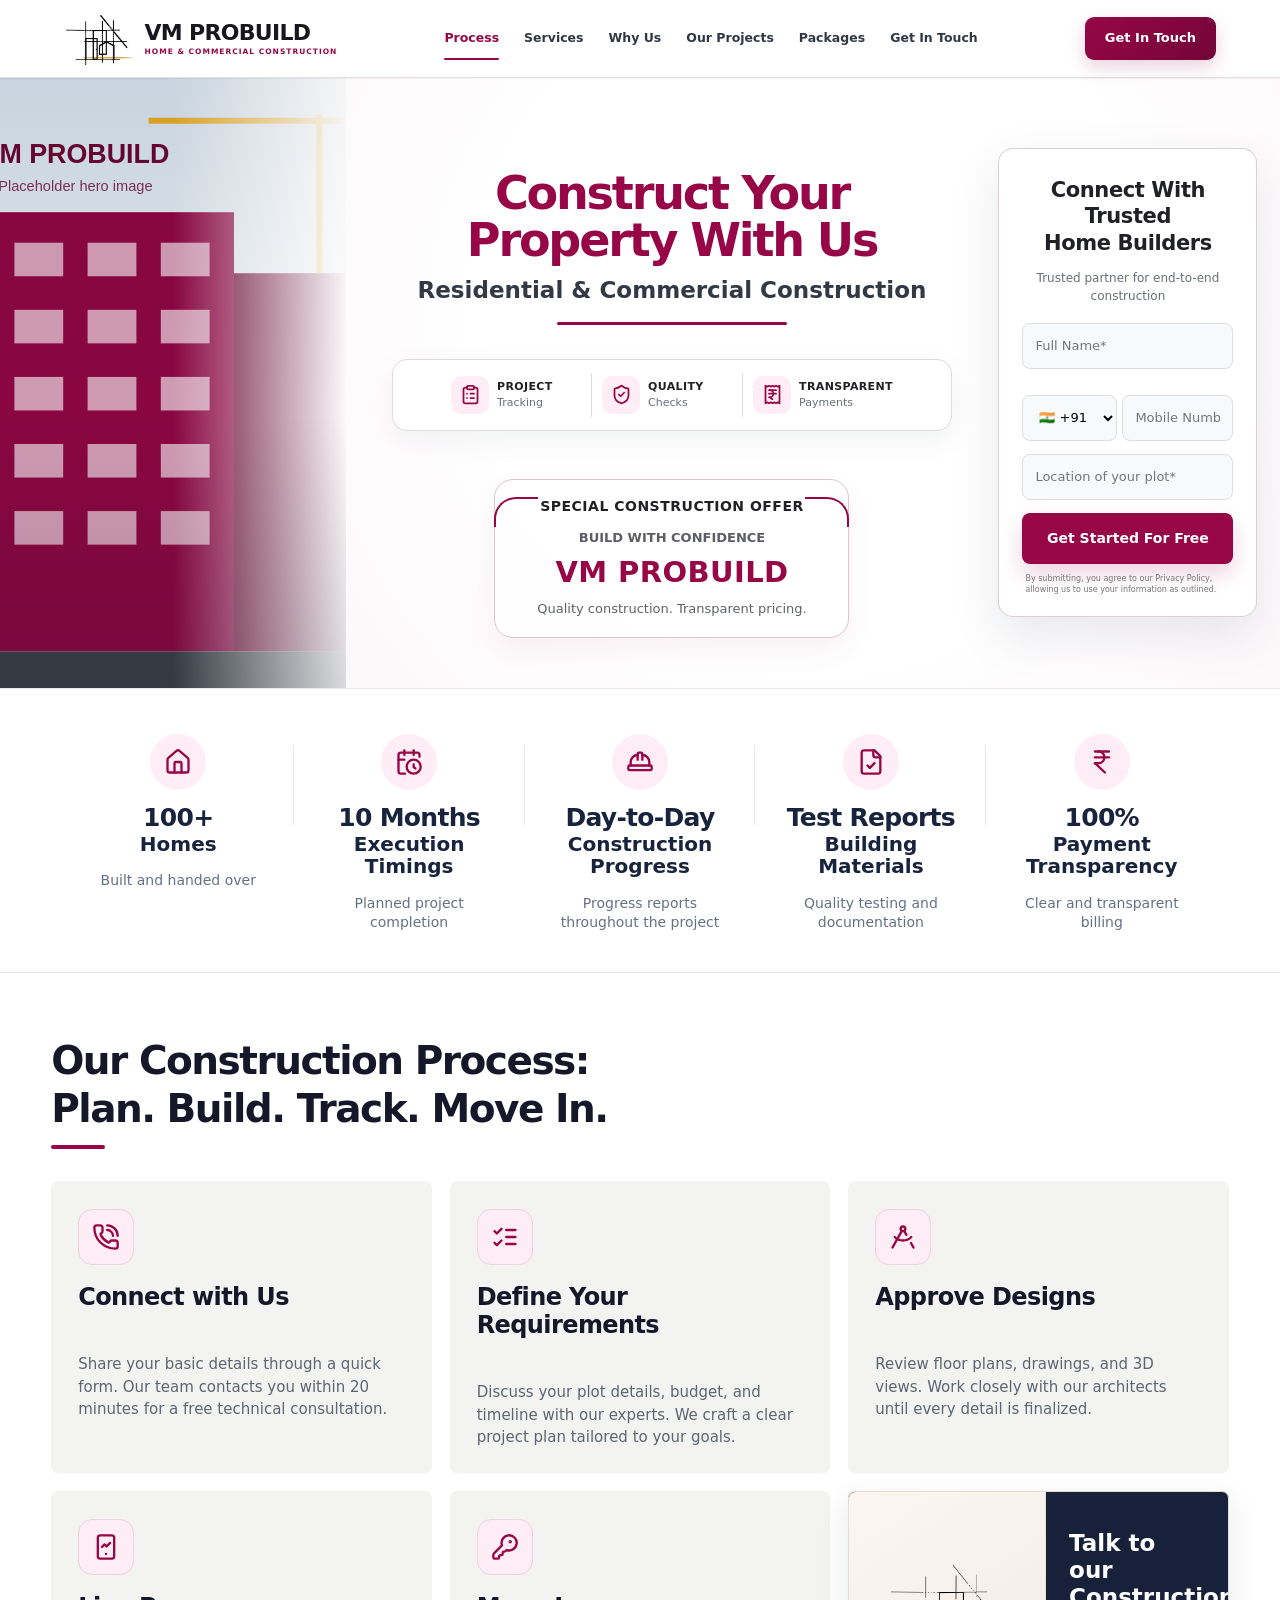
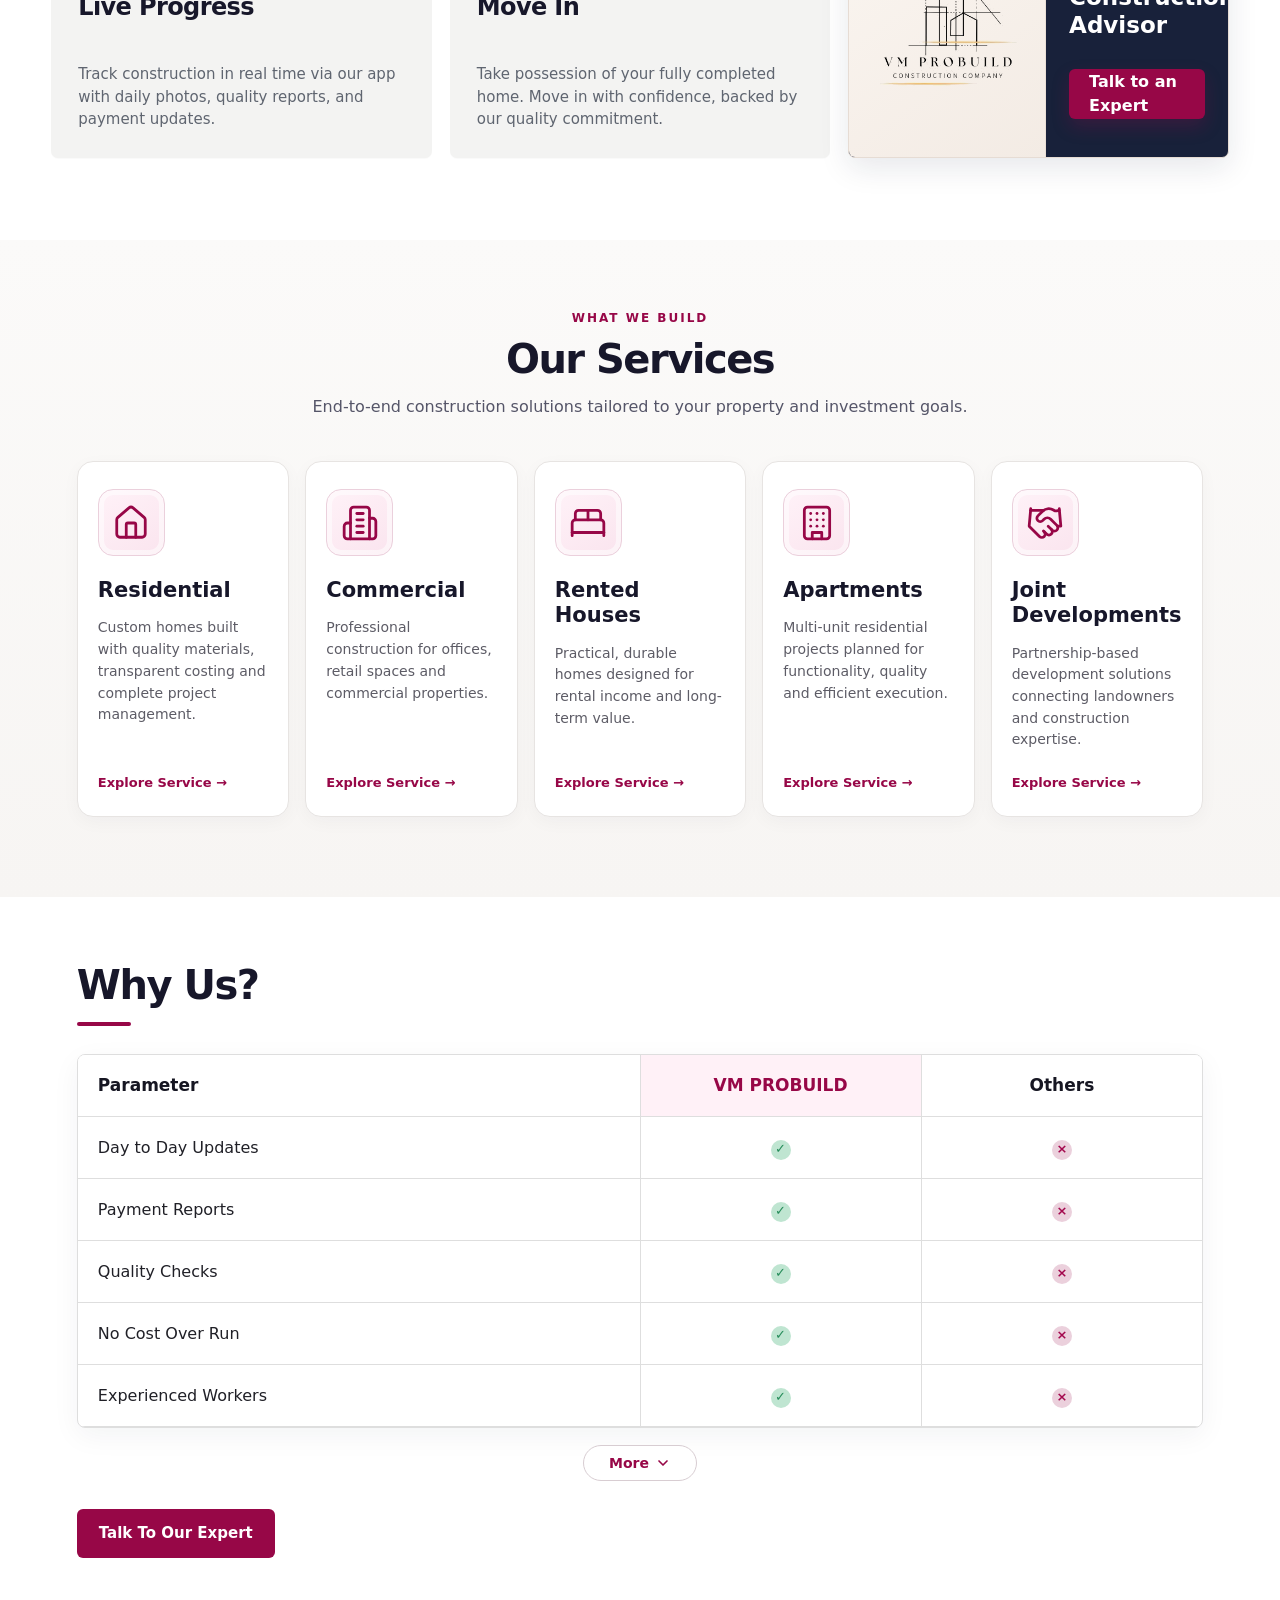
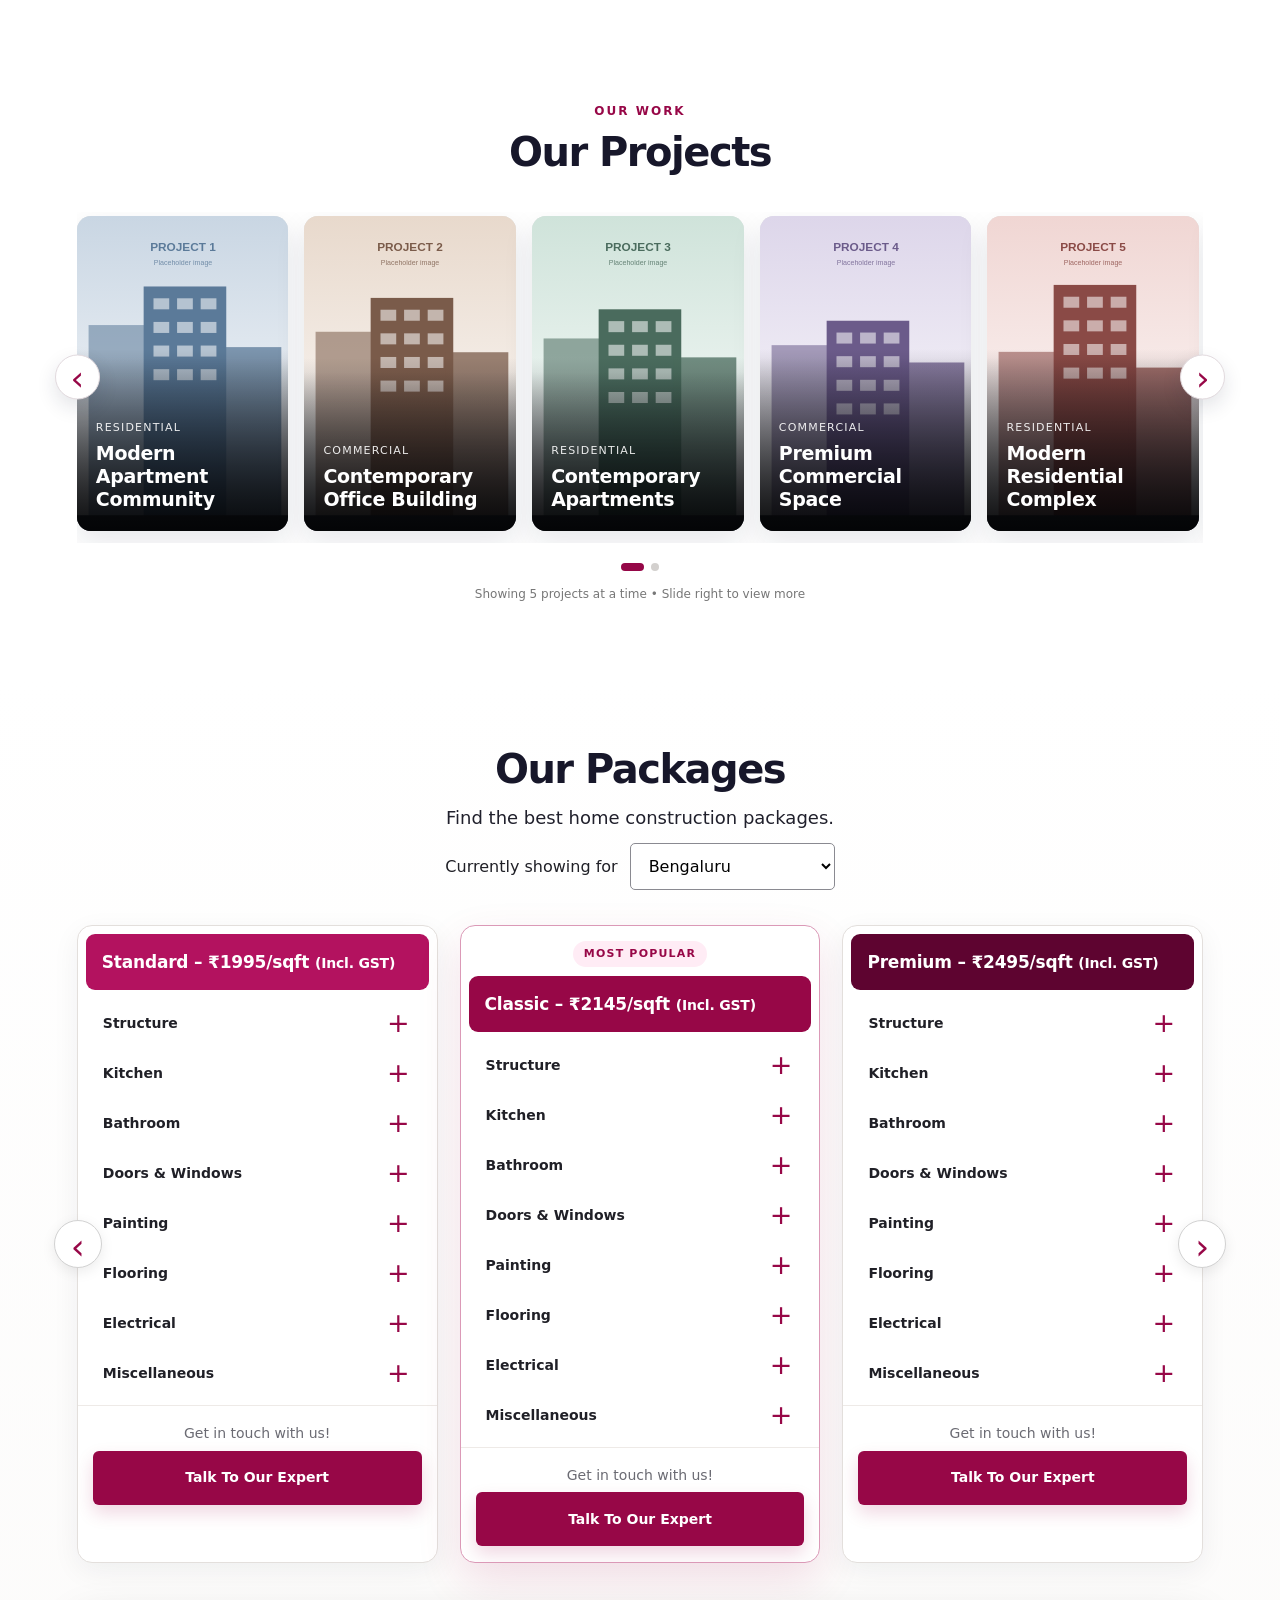
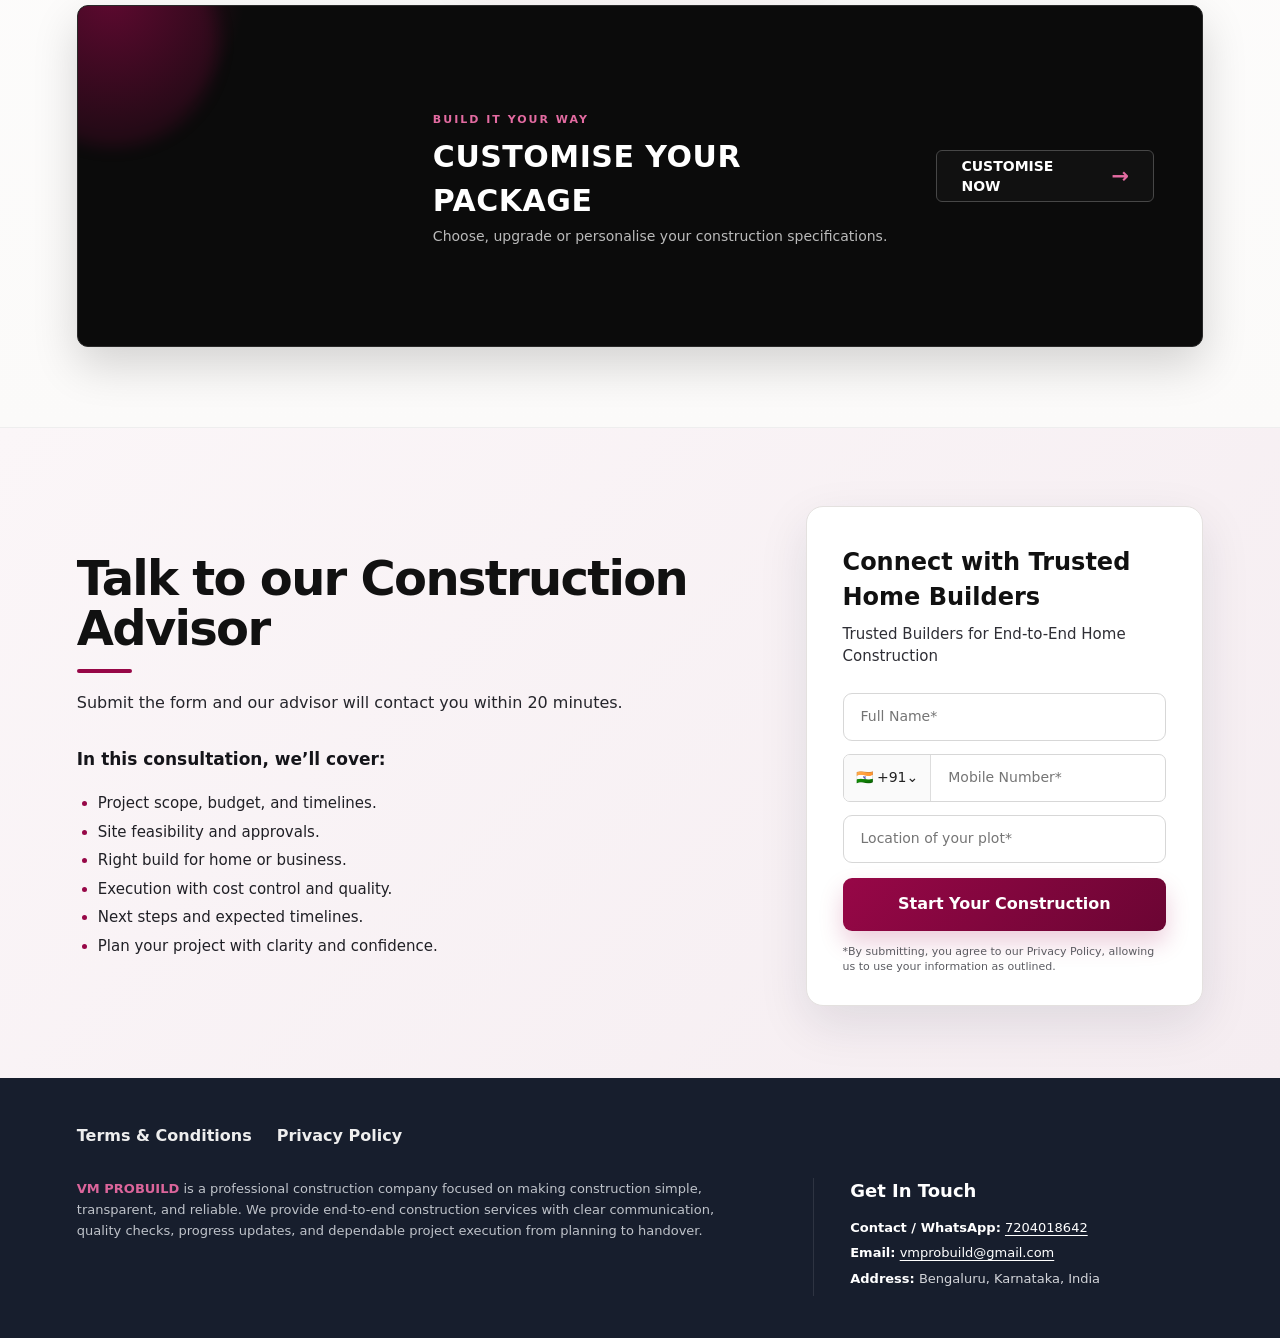
<file: index.html>
<!DOCTYPE html>
<html lang="en">
<head>
  <meta charset="UTF-8">
  <meta name="viewport" content="width=device-width, initial-scale=1.0">
  <title>VM PROBUILD | Home & Commercial Construction</title>
  <meta name="description" content="VM PROBUILD — residential and commercial construction with transparent pricing and end-to-end project management.">
  <link rel="icon" type="image/png" href="assets/vm-logo-mark.png">
  <link rel="stylesheet" href="styles.css">
  <script src="hero-config.js"></script>
</head>
<body>
  <header class="navbar">
    <a class="brand" href="#">
      <img class="brand-logo" src="assets/vm-logo-mark.png" alt="" width="230" height="172">
      <div class="brand-text">
      <div class="brand-name">VM PROBUILD</div>
      <div class="brand-sub">HOME &amp; COMMERCIAL CONSTRUCTION</div>
      </div>
    </a>
    <button class="mobile-menu-toggle" type="button" aria-label="Open menu" aria-expanded="false">
      <span></span><span></span><span></span>
    </button>
    <nav class="nav-links" id="siteNav">
      <a href="#process">Process</a>
      <a href="#services">Services</a>
      <a href="#why-us">Why Us</a>
      <a href="#projects">Our Projects</a>
      <a href="#packages">Packages</a>
      <a href="#contact">Get In Touch</a>
    </nav>
    <a class="top-cta" href="#contact">Get In Touch</a>
  </header>

  <main>
    <section class="hero">
      <div class="hero-image" id="heroImage">
        <img src="assets/hero-building.svg" alt="Construction project">
        <div class="image-fade"></div>
      </div>
      <script>
        // Swap the hero banner for the active promotion in hero-config.js (or its default).
        (() => {
          const config = window.HERO_CONFIG;
          const holder = document.getElementById("heroImage");
          if (!config || !holder) return;

          const today = new Date();
          const day = s => new Date(s + "T00:00:00");
          const active = (config.promotions || []).find(p =>
            p && p.image &&
            (!p.start || day(p.start) <= today) &&
            (!p.end || today < new Date(day(p.end).getTime() + 86400000))
          );
          const hero = active || config.default;
          if (!hero || !hero.image) return;

          let media;
          if (/\.(mp4|webm)$/i.test(hero.image)) {
            media = document.createElement("video");
            Object.assign(media, {src: hero.image, autoplay: true, muted: true, loop: true, playsInline: true});
            media.setAttribute("muted", "");
            media.setAttribute("aria-label", hero.alt || "");
          } else {
            media = document.createElement("img");
            media.src = hero.image;
            media.alt = hero.alt || "";
          }

          let node = media;
          if (hero.link) {
            node = document.createElement("a");
            node.href = hero.link;
            node.className = "hero-link";
            node.setAttribute("aria-label", hero.alt || "View offer");
            node.appendChild(media);
          }
          holder.querySelector("img").replaceWith(node);
        })();
      </script>

      <div class="hero-copy">
        <h1>Construct Your Property With Us</h1>
        <h2>Residential &amp; Commercial Construction</h2>
        <div class="red-line"></div>

        <div class="trust-strip">
          <div class="trust-item">
            <span class="trust-icon"><svg class="icon" viewBox="0 0 24 24" fill="none" stroke="currentColor" stroke-width="2" stroke-linecap="round" stroke-linejoin="round" aria-hidden="true" focusable="false"><rect width="8" height="4" x="8" y="2" rx="1"/><path d="M16 4h2a2 2 0 0 1 2 2v14a2 2 0 0 1-2 2H6a2 2 0 0 1-2-2V6a2 2 0 0 1 2-2h2"/><path d="M12 11h4"/><path d="M12 16h4"/><path d="M8 11h.01"/><path d="M8 16h.01"/></svg></span>
            <div><strong>PROJECT</strong><small>Tracking</small></div>
          </div>
          <div class="divider"></div>
          <div class="trust-item">
            <span class="trust-icon"><svg class="icon" viewBox="0 0 24 24" fill="none" stroke="currentColor" stroke-width="2" stroke-linecap="round" stroke-linejoin="round" aria-hidden="true" focusable="false"><path d="M20 13c0 5-3.5 7.5-7.66 8.95a1 1 0 0 1-.67-.01C7.5 20.5 4 18 4 13V6a1 1 0 0 1 1-1c2 0 4.5-1.2 6.24-2.72a1.17 1.17 0 0 1 1.52 0C14.51 3.81 17 5 19 5a1 1 0 0 1 1 1z"/><path d="m9 12 2 2 4-4"/></svg></span>
            <div><strong>QUALITY</strong><small>Checks</small></div>
          </div>
          <div class="divider"></div>
          <div class="trust-item">
            <span class="trust-icon"><svg class="icon" viewBox="0 0 24 24" fill="none" stroke="currentColor" stroke-width="2" stroke-linecap="round" stroke-linejoin="round" aria-hidden="true" focusable="false"><path d="M4 2v20l2-1 2 1 2-1 2 1 2-1 2 1 2-1 2 1V2l-2 1-2-1-2 1-2-1-2 1-2-1-2 1Z"/><path d="M8 7h8"/><path d="M12 17.5 8 15h1a4 4 0 0 0 0-8"/><path d="M8 11h8"/></svg></span>
            <div><strong>TRANSPARENT</strong><small>Payments</small></div>
          </div>
        </div>

        <div class="offer">
          <div class="offer-title">SPECIAL CONSTRUCTION OFFER</div>
          <div class="offer-small">BUILD WITH CONFIDENCE</div>
          <div class="offer-big">VM PROBUILD</div>
          <div class="offer-note">Quality construction. Transparent pricing.</div>
        </div>
      </div>

      <aside class="lead-card" id="contact-top">
        <h3>Connect With Trusted<br>Home Builders</h3>
        <p>Trusted partner for end-to-end<br>construction</p>
        <form class="lead-form" data-form-source="Get Started For Free">
          <input type="text" name="name" placeholder="Full Name*" required>
          <div class="phone-row">
            <select name="country_code" aria-label="Country code">
              <option>🇮🇳 +91</option>
            </select>
            <input type="tel" name="mobile" placeholder="Mobile Number*" pattern="[0-9]{10}" title="Enter a 10-digit mobile number" required>
          </div>
          <input type="text" name="plot_location" placeholder="Location of your plot*" required>
          <button type="submit">Get Started For Free</button>
        </form>
        <small class="privacy">By submitting, you agree to our Privacy Policy, allowing us to use your information as outlined.</small>
      </aside>
    </section>

    <section class="stats-strip" aria-label="VM PROBUILD highlights">
      <div class="stat">
        <div class="stat-icon"><svg class="icon" viewBox="0 0 24 24" fill="none" stroke="currentColor" stroke-width="2" stroke-linecap="round" stroke-linejoin="round" aria-hidden="true" focusable="false"><path d="M15 21v-8a1 1 0 0 0-1-1h-4a1 1 0 0 0-1 1v8"/><path d="M3 10a2 2 0 0 1 .709-1.528l7-5.999a2 2 0 0 1 2.582 0l7 5.999A2 2 0 0 1 21 10v9a2 2 0 0 1-2 2H5a2 2 0 0 1-2-2z"/></svg></div>
        <div class="stat-number">100+</div>
        <div class="stat-title">Homes</div>
        <div class="stat-caption">Built and handed over</div>
      </div>
      <div class="stat">
        <div class="stat-icon"><svg class="icon" viewBox="0 0 24 24" fill="none" stroke="currentColor" stroke-width="2" stroke-linecap="round" stroke-linejoin="round" aria-hidden="true" focusable="false"><path d="M21 7.5V6a2 2 0 0 0-2-2H5a2 2 0 0 0-2 2v14a2 2 0 0 0 2 2h3.5"/><path d="M16 2v4"/><path d="M8 2v4"/><path d="M3 10h5"/><path d="M17.5 17.5 16 16.3V14"/><circle cx="16" cy="16" r="6"/></svg></div>
        <div class="stat-number">10 Months</div>
        <div class="stat-title">Execution Timings</div>
        <div class="stat-caption">Planned project completion</div>
      </div>
      <div class="stat">
        <div class="stat-icon"><svg class="icon" viewBox="0 0 24 24" fill="none" stroke="currentColor" stroke-width="2" stroke-linecap="round" stroke-linejoin="round" aria-hidden="true" focusable="false"><path d="M10 10V5a1 1 0 0 1 1-1h2a1 1 0 0 1 1 1v5"/><path d="M14 6a6 6 0 0 1 6 6v3"/><path d="M4 15v-3a6 6 0 0 1 6-6"/><rect x="2" y="15" width="20" height="4" rx="1"/></svg></div>
        <div class="stat-number">Day-to-Day</div>
        <div class="stat-title">Construction Progress</div>
        <div class="stat-caption">Progress reports throughout the project</div>
      </div>
      <div class="stat">
        <div class="stat-icon"><svg class="icon" viewBox="0 0 24 24" fill="none" stroke="currentColor" stroke-width="2" stroke-linecap="round" stroke-linejoin="round" aria-hidden="true" focusable="false"><path d="M15 2H6a2 2 0 0 0-2 2v16a2 2 0 0 0 2 2h12a2 2 0 0 0 2-2V7Z"/><path d="M14 2v4a2 2 0 0 0 2 2h4"/><path d="m9 15 2 2 4-4"/></svg></div>
        <div class="stat-number">Test Reports</div>
        <div class="stat-title">Building Materials</div>
        <div class="stat-caption">Quality testing and documentation</div>
      </div>
      <div class="stat">
        <div class="stat-icon"><svg class="icon" viewBox="0 0 24 24" fill="none" stroke="currentColor" stroke-width="2" stroke-linecap="round" stroke-linejoin="round" aria-hidden="true" focusable="false"><path d="M6 3h12"/><path d="M6 8h12"/><path d="m6 13 8.5 8"/><path d="M6 13h3"/><path d="M9 13c6.667 0 6.667-10 0-10"/></svg></div>
        <div class="stat-number">100%</div>
        <div class="stat-title">Payment Transparency</div>
        <div class="stat-caption">Clear and transparent billing</div>
      </div>
    </section>

    <!-- Future pages/sections will be added here from the screenshots you upload. -->
    
    <section id="process" class="process-section">
      <div class="process-heading">
        <h2>Our Construction Process:</h2>
        <h3>Plan. Build. Track. Move In.</h3>
      </div>

      <div class="process-grid">
        <article class="process-card">
          <div class="process-icon"><svg class="icon" viewBox="0 0 24 24" fill="none" stroke="currentColor" stroke-width="2" stroke-linecap="round" stroke-linejoin="round" aria-hidden="true" focusable="false"><path d="M13 2a9 9 0 0 1 9 9"/><path d="M13 6a5 5 0 0 1 5 5"/><path d="M13.832 16.568a1 1 0 0 0 1.213-.303l.355-.465A2 2 0 0 1 17 15h3a2 2 0 0 1 2 2v3a2 2 0 0 1-2 2A18 18 0 0 1 2 4a2 2 0 0 1 2-2h3a2 2 0 0 1 2 2v3a2 2 0 0 1-.8 1.6l-.468.351a1 1 0 0 0-.292 1.233 14 14 0 0 0 6.392 6.384"/></svg></div>
          <h4>Connect with Us</h4>
          <p>Share your basic details through a quick form. Our team contacts you within 20 minutes for a free technical consultation.</p>
        </article>

        <article class="process-card">
          <div class="process-icon"><svg class="icon" viewBox="0 0 24 24" fill="none" stroke="currentColor" stroke-width="2" stroke-linecap="round" stroke-linejoin="round" aria-hidden="true" focusable="false"><path d="m3 17 2 2 4-4"/><path d="m3 7 2 2 4-4"/><path d="M13 6h8"/><path d="M13 12h8"/><path d="M13 18h8"/></svg></div>
          <h4>Define Your Requirements</h4>
          <p>Discuss your plot details, budget, and timeline with our experts. We craft a clear project plan tailored to your goals.</p>
        </article>

        <article class="process-card">
          <div class="process-icon"><svg class="icon" viewBox="0 0 24 24" fill="none" stroke="currentColor" stroke-width="2" stroke-linecap="round" stroke-linejoin="round" aria-hidden="true" focusable="false"><path d="m12.99 6.74 1.93 3.44"/><path d="M19.136 12a10 10 0 0 1-14.271 0"/><path d="m21 21-2.16-3.84"/><path d="m3 21 8.02-14.26"/><circle cx="12" cy="5" r="2"/></svg></div>
          <h4>Approve Designs</h4>
          <p>Review floor plans, drawings, and 3D views. Work closely with our architects until every detail is finalized.</p>
        </article>

        <article class="process-card">
          <div class="process-icon"><svg class="icon" viewBox="0 0 24 24" fill="none" stroke="currentColor" stroke-width="2" stroke-linecap="round" stroke-linejoin="round" aria-hidden="true" focusable="false"><rect width="14" height="20" x="5" y="2" rx="2"/><path d="M12 18h.01"/><path d="m8.5 12 2.25-2.25 1.75 1.75L15.5 8.5"/></svg></div>
          <h4>Live Progress</h4>
          <p>Track construction in real time via our app with daily photos, quality reports, and payment updates.</p>
        </article>

        <article class="process-card">
          <div class="process-icon"><svg class="icon" viewBox="0 0 24 24" fill="none" stroke="currentColor" stroke-width="2" stroke-linecap="round" stroke-linejoin="round" aria-hidden="true" focusable="false"><path d="M2.586 17.414A2 2 0 0 0 2 18.828V21a1 1 0 0 0 1 1h3a1 1 0 0 0 1-1v-1a1 1 0 0 1 1-1h1a1 1 0 0 0 1-1v-1a1 1 0 0 1 1-1h.172a2 2 0 0 0 1.414-.586l.814-.814a6.5 6.5 0 1 0-4-4z"/><circle cx="16.5" cy="7.5" r=".5" fill="currentColor"/></svg></div>
          <h4>Move In</h4>
          <p>Take possession of your fully completed home. Move in with confidence, backed by our quality commitment.</p>
        </article>

        <article class="expert-card">
          <img class="expert-visual" src="assets/vm-logo-full.png" alt="VM PROBUILD - Construction Company logo" width="271" height="256">
          <div class="expert-content">
            <h4>Talk to our<br>Construction<br>Advisor</h4>
            <a href="#contact">Talk to an Expert</a>
          </div>
        </article>
      </div>
    </section>

    
    <section id="services" class="services-section">
      <div class="services-heading">
        <div class="eyebrow">WHAT WE BUILD</div>
        <h2>Our Services</h2>
        <p>End-to-end construction solutions tailored to your property and investment goals.</p>
      </div>

      <div class="services-grid">
        <a class="service-card" href="#contact">
          <div class="service-logo residential-logo">
            <svg class="icon" viewBox="0 0 24 24" fill="none" stroke="currentColor" stroke-width="2" stroke-linecap="round" stroke-linejoin="round" aria-hidden="true" focusable="false"><path d="M15 21v-8a1 1 0 0 0-1-1h-4a1 1 0 0 0-1 1v8"/><path d="M3 10a2 2 0 0 1 .709-1.528l7-5.999a2 2 0 0 1 2.582 0l7 5.999A2 2 0 0 1 21 10v9a2 2 0 0 1-2 2H5a2 2 0 0 1-2-2z"/></svg>
          </div>
          <h3>Residential</h3>
          <p>Custom homes built with quality materials, transparent costing and complete project management.</p>
          <span class="service-link">Explore Service →</span>
        </a>

        <a class="service-card" href="#contact">
          <div class="service-logo commercial-logo">
            <svg class="icon" viewBox="0 0 24 24" fill="none" stroke="currentColor" stroke-width="2" stroke-linecap="round" stroke-linejoin="round" aria-hidden="true" focusable="false"><path d="M6 22V4a2 2 0 0 1 2-2h8a2 2 0 0 1 2 2v18Z"/><path d="M6 12H4a2 2 0 0 0-2 2v6a2 2 0 0 0 2 2h2"/><path d="M18 9h2a2 2 0 0 1 2 2v9a2 2 0 0 1-2 2h-2"/><path d="M10 6h4"/><path d="M10 10h4"/><path d="M10 14h4"/><path d="M10 18h4"/></svg>
          </div>
          <h3>Commercial</h3>
          <p>Professional construction for offices, retail spaces and commercial properties.</p>
          <span class="service-link">Explore Service →</span>
        </a>

        <a class="service-card" href="#contact">
          <div class="service-logo rental-logo">
            <svg class="icon" viewBox="0 0 24 24" fill="none" stroke="currentColor" stroke-width="2" stroke-linecap="round" stroke-linejoin="round" aria-hidden="true" focusable="false"><path d="M2 20v-8a2 2 0 0 1 2-2h16a2 2 0 0 1 2 2v8"/><path d="M4 10V6a2 2 0 0 1 2-2h12a2 2 0 0 1 2 2v4"/><path d="M12 4v6"/><path d="M2 18h20"/></svg>
          </div>
          <h3>Rented Houses</h3>
          <p>Practical, durable homes designed for rental income and long-term value.</p>
          <span class="service-link">Explore Service →</span>
        </a>

        <a class="service-card" href="#contact">
          <div class="service-logo apartment-logo">
            <svg class="icon" viewBox="0 0 24 24" fill="none" stroke="currentColor" stroke-width="2" stroke-linecap="round" stroke-linejoin="round" aria-hidden="true" focusable="false"><rect width="16" height="20" x="4" y="2" rx="2"/><path d="M9 22v-4h6v4"/><path d="M8 6h.01"/><path d="M16 6h.01"/><path d="M12 6h.01"/><path d="M12 10h.01"/><path d="M12 14h.01"/><path d="M16 10h.01"/><path d="M16 14h.01"/><path d="M8 10h.01"/><path d="M8 14h.01"/></svg>
          </div>
          <h3>Apartments</h3>
          <p>Multi-unit residential projects planned for functionality, quality and efficient execution.</p>
          <span class="service-link">Explore Service →</span>
        </a>

        <a class="service-card" href="#contact">
          <div class="service-logo joint-logo">
            <svg class="icon" viewBox="0 0 24 24" fill="none" stroke="currentColor" stroke-width="2" stroke-linecap="round" stroke-linejoin="round" aria-hidden="true" focusable="false"><path d="m11 17 2 2a1 1 0 1 0 3-3"/><path d="m14 14 2.5 2.5a1 1 0 1 0 3-3l-3.88-3.88a3 3 0 0 0-4.24 0l-.88.88a1 1 0 1 1-3-3l2.81-2.81a5.79 5.79 0 0 1 7.06-.87l.47.28a2 2 0 0 0 1.42.25L21 4"/><path d="m21 3 1 11h-2"/><path d="M3 3 2 14l6.5 6.5a1 1 0 1 0 3-3"/><path d="M3 4h8"/></svg>
          </div>
          <h3>Joint Developments</h3>
          <p>Partnership-based development solutions connecting landowners and construction expertise.</p>
          <span class="service-link">Explore Service →</span>
        </a>
      </div>
    </section>

    
    <section id="why-us" class="why-section">
      <div class="why-inner">
        <h2>Why Us?</h2>

        <div class="comparison-wrap">
          <table class="comparison-table">
            <thead>
              <tr>
                <th>Parameter</th>
                <th class="vm-heading">VM PROBUILD</th>
                <th>Others</th>
              </tr>
            </thead>
            <tbody id="comparisonRows">
              <tr><td>Day to Day Updates</td><td><span class="check">✓</span></td><td><span class="cross">×</span></td></tr>
              <tr><td>Payment Reports</td><td><span class="check">✓</span></td><td><span class="cross">×</span></td></tr>
              <tr><td>Quality Checks</td><td><span class="check">✓</span></td><td><span class="cross">×</span></td></tr>
              <tr><td>No Cost Over Run</td><td><span class="check">✓</span></td><td><span class="cross">×</span></td></tr>
              <tr><td>Experienced Workers</td><td><span class="check">✓</span></td><td><span class="cross">×</span></td></tr>

              <tr class="extra-parameter"><td>Pre Work Schedule Dates</td><td><span class="check">✓</span></td><td><span class="cross">×</span></td></tr>
              <tr class="extra-parameter"><td>Material Test Reports</td><td><span class="check">✓</span></td><td><span class="cross">×</span></td></tr>
              <tr class="extra-parameter"><td>Quality Materials</td><td><span class="check">✓</span></td><td><span class="cross">×</span></td></tr>
            </tbody>
          </table>
        </div>

        <div class="comparison-more">
          <button type="button" id="moreParameters" aria-expanded="false">
            <span class="more-label">More</span><svg class="more-chevron" viewBox="0 0 24 24" fill="none" stroke="currentColor" stroke-width="2.5" stroke-linecap="round" stroke-linejoin="round" aria-hidden="true" focusable="false"><path d="m6 9 6 6 6-6"/></svg>
          </button>
        </div>

        <a class="expert-button" href="#contact">Talk To Our Expert</a>
      </div>
    </section>

    
    <section id="projects" class="projects-section">
      <div class="projects-heading">
        <div class="eyebrow">OUR WORK</div>
        <h2>Our Projects</h2>
      </div>

      <div class="projects-carousel">
        <button class="project-arrow project-prev" type="button" aria-label="Previous projects">‹</button>
        <div class="projects-track" id="projectsTrack">
          <article class="project-card">
            <img src="assets/project-1.svg" alt="Modern residential apartment project">
            <div class="project-overlay"><span>Residential</span><h3>Modern Apartment Community</h3></div>
          </article>
          <article class="project-card">
            <img src="assets/project-2.svg" alt="Modern commercial office building">
            <div class="project-overlay"><span>Commercial</span><h3>Contemporary Office Building</h3></div>
          </article>
          <article class="project-card">
            <img src="assets/project-3.svg" alt="Modern apartment development">
            <div class="project-overlay"><span>Residential</span><h3>Contemporary Apartments</h3></div>
          </article>
          <article class="project-card">
            <img src="assets/project-4.svg" alt="Modern commercial building facade">
            <div class="project-overlay"><span>Commercial</span><h3>Premium Commercial Space</h3></div>
          </article>
          <article class="project-card">
            <img src="assets/project-5.svg" alt="Modern residential complex">
            <div class="project-overlay"><span>Residential</span><h3>Modern Residential Complex</h3></div>
          </article>
          <article class="project-card">
            <img src="assets/project-6.svg" alt="Contemporary residential development">
            <div class="project-overlay"><span>Residential</span><h3>Contemporary Housing Project</h3></div>
          </article>
          <article class="project-card">
            <img src="assets/project-7.svg" alt="Modern apartment tower">
            <div class="project-overlay"><span>Apartment</span><h3>Urban Apartment Tower</h3></div>
          </article>
          <article class="project-card">
            <img src="assets/project-8.svg" alt="Modern office building">
            <div class="project-overlay"><span>Commercial</span><h3>Corporate Office Campus</h3></div>
          </article>
          <article class="project-card">
            <img src="assets/project-9.svg" alt="Modern apartment building exterior">
            <div class="project-overlay"><span>Residential</span><h3>Modern Apartment Facade</h3></div>
          </article>
          <article class="project-card">
            <img src="assets/project-10.svg" alt="Modern building facade">
            <div class="project-overlay"><span>Architecture</span><h3>Contemporary Building</h3></div>
          </article>
        </div>
        <button class="project-arrow project-next" type="button" aria-label="Next projects">›</button>
      </div>

      <div class="projects-controls">
        <div class="project-dots" id="projectDots" aria-label="Project carousel pages"></div>
        <span class="projects-note">Showing 5 projects at a time • Slide right to view more</span>
      </div>
    </section>

    
    <section id="packages" class="packages-section">
      <div class="packages-heading">
        <h2>Our Packages</h2>
        <p>Find the best home construction packages.</p>
        <div class="location-select">
          <span>Currently showing for</span>
          <select aria-label="Location"><option>Bengaluru</option></select>
        </div>
      </div>

      <div class="packages-carousel">
        <button class="package-arrow package-prev" type="button" aria-label="Previous package">‹</button>
        <div class="packages-track" id="packagesTrack">

          <article class="package-card">
            <h3 class="package-title standard">Standard – ₹1995/sqft <small>(Incl. GST)</small></h3>
            <div class="package-rows">
              <details><summary>Structure</summary><p>Trusted brand steel &amp; cement with construction essentials included.</p></details>
              <details><summary>Kitchen</summary><p>Essential kitchen fittings included.</p></details>
              <details><summary>Bathroom</summary><p>Essential bathroom fittings included.</p></details>
              <details><summary>Doors &amp; Windows</summary><p>Standard flush doors and standard window finish.</p></details>
              <details><summary>Painting</summary><p>Tractor Emulsion finish.</p></details>
              <details><summary>Flooring</summary><p>Standard floor tiles with a wallet allowance up to ₹50/sqft.</p></details>
              <details><summary>Electrical</summary><p>Electrical works are part of the construction package; exact selections can be finalized during consultation.</p></details>
              <details><summary>Miscellaneous</summary><p>Package includes construction essentials, project management, site engineering and applicable package support.</p></details>
            </div>
            <div class="package-footer"><span>Get in touch with us!</span><a href="#contact">Talk To Our Expert</a></div>
          </article>

          <article class="package-card featured">
            <h3 class="package-title classic">Classic – ₹2145/sqft <small>(Incl. GST)</small></h3>
            <div class="package-rows">
              <details><summary>Structure</summary><p>Superior brand steel &amp; cement, with upgraded material specifications.</p></details>
              <details><summary>Kitchen</summary><p>Stylish kitchen fittings with upgraded specifications.</p></details>
              <details><summary>Bathroom</summary><p>Stylish bathroom fittings with upgraded specifications.</p></details>
              <details><summary>Doors &amp; Windows</summary><p>Elegant teak doors and window finish.</p></details>
              <details><summary>Painting</summary><p>Tractor Shyne Emulsion finish.</p></details>
              <details><summary>Flooring</summary><p>Refined floor tiles with a wallet allowance up to ₹100/sqft.</p></details>
              <details><summary>Electrical</summary><p>Electrical works are included; final product selections can be discussed with the project team.</p></details>
              <details><summary>Miscellaneous</summary><p>Upgraded package specifications and construction support.</p></details>
            </div>
            <div class="package-footer"><span>Get in touch with us!</span><a href="#contact">Talk To Our Expert</a></div>
          </article>

          <article class="package-card">
            <h3 class="package-title premium">Premium – ₹2495/sqft <small>(Incl. GST)</small></h3>
            <div class="package-rows">
              <details><summary>Structure</summary><p>Superior brand steel &amp; cement with enhanced package provisions.</p></details>
              <details><summary>Kitchen</summary><p>Quality kitchen fittings with premium specifications.</p></details>
              <details><summary>Bathroom</summary><p>Quality bathroom fittings with premium specifications.</p></details>
              <details><summary>Doors &amp; Windows</summary><p>Designer teak doors and window finish.</p></details>
              <details><summary>Painting</summary><p>Apcolite Premium finish.</p></details>
              <details><summary>Flooring</summary><p>Premium floor tiles with a wallet allowance up to ₹140/sqft.</p></details>
              <details><summary>Electrical</summary><p>Electrical works are included; final product selections can be discussed with the project team.</p></details>
              <details><summary>Miscellaneous</summary><p>Additional provisions include a solar-heater setup and puja-room door as package highlights.</p></details>
            </div>
            <div class="package-footer"><span>Get in touch with us!</span><a href="#contact">Talk To Our Expert</a></div>
          </article>
        </div>
        <button class="package-arrow package-next" type="button" aria-label="Next package">›</button>
      </div>

      <div class="custom-package">
        <div class="custom-glow"></div>
        <div>
          <span class="custom-eyebrow">BUILD IT YOUR WAY</span>
          <h3>CUSTOMISE YOUR PACKAGE</h3>
          <p>Choose, upgrade or personalise your construction specifications.</p>
        </div>
        <a href="customise-package.html">CUSTOMISE NOW <span>→</span></a>
      </div>
    </section>

    <!-- Final Construction Advisor / Contact section -->
    <section id="contact" class="advisor-section">
      <div class="advisor-copy">
        <h2>Talk to our Construction Advisor</h2>
        <p class="advisor-intro">Submit the form and our advisor will contact you within 20 minutes.</p>
        <h3>In this consultation, we’ll cover:</h3>
        <ul>
          <li>Project scope, budget, and timelines.</li>
          <li>Site feasibility and approvals.</li>
          <li>Right build for home or business.</li>
          <li>Execution with cost control and quality.</li>
          <li>Next steps and expected timelines.</li>
          <li>Plan your project with clarity and confidence.</li>
        </ul>
      </div>

      <div class="advisor-card">
        <h3>Connect with Trusted Home Builders</h3>
        <p>Trusted Builders for End-to-End Home Construction</p>
        <form class="advisor-form lead-form" data-form-source="Talk to our Construction Advisor">
          <input type="text" name="name" placeholder="Full Name*" required>
          <div class="phone-field"><span>🇮🇳 +91⌄</span><input type="tel" name="mobile" placeholder="Mobile Number*" pattern="[0-9]{10}" title="Enter a 10-digit mobile number" required></div>
          <input type="text" name="plot_location" placeholder="Location of your plot*" required>
          <button type="submit">Start Your Construction</button>
          <small>*By submitting, you agree to our Privacy Policy, allowing us to use your information as outlined.</small>
        </form>
      </div>
    </section>

  </main>

  <div class="mobile-bottom-bar" aria-label="Quick contact actions">
    <a href="tel:+917204018642" class="mobile-call"><svg class="icon" viewBox="0 0 24 24" fill="none" stroke="currentColor" stroke-width="2" stroke-linecap="round" stroke-linejoin="round" aria-hidden="true" focusable="false"><path d="M13.832 16.568a1 1 0 0 0 1.213-.303l.355-.465A2 2 0 0 1 17 15h3a2 2 0 0 1 2 2v3a2 2 0 0 1-2 2A18 18 0 0 1 2 4a2 2 0 0 1 2-2h3a2 2 0 0 1 2 2v3a2 2 0 0 1-.8 1.6l-.468.351a1 1 0 0 0-.292 1.233 14 14 0 0 0 6.392 6.384"/></svg> <span>Call</span></a>
    <a href="https://wa.me/917204018642" class="mobile-whatsapp" target="_blank" rel="noopener">WhatsApp</a>
    <a href="#contact" class="mobile-enquiry">Get Quote</a>
  </div>

  <footer class="site-footer">
    <div class="footer-inner">
      <div class="footer-links">
        <a href="terms.html" target="_blank">Terms &amp; Conditions</a>
        <a href="privacy.html" target="_blank">Privacy Policy</a>
      </div>
      <div class="footer-content">
        <div class="footer-about">
          <p><strong>VM PROBUILD</strong> is a professional construction company focused on making construction simple, transparent, and reliable. We provide end-to-end construction services with clear communication, quality checks, progress updates, and dependable project execution from planning to handover.</p>
        </div>
        <div class="footer-contact">
          <h4>Get In Touch</h4>
          <p><strong>Contact / WhatsApp:</strong> <a href="https://wa.me/917204018642" target="_blank" rel="noopener">7204018642</a></p>
          <p><strong>Email:</strong> <a href="mailto:vmprobuild@gmail.com">vmprobuild@gmail.com</a></p>
          <p><strong>Address:</strong> Bengaluru, Karnataka, India</p>
        </div>
      </div>
    </div>
  </footer>


  <script>
    (() => {
      const toggle = document.querySelector('.mobile-menu-toggle');
      const nav = document.getElementById('siteNav');
      if (!toggle || !nav) return;
      toggle.addEventListener('click', () => {
        const open = nav.classList.toggle('mobile-open');
        toggle.classList.toggle('is-open', open);
        toggle.setAttribute('aria-expanded', String(open));
        document.body.classList.toggle('menu-open', open);
      });

      document.addEventListener('keydown', (e) => {
        if (e.key === 'Escape' && nav.classList.contains('mobile-open')) {
          nav.classList.remove('mobile-open');
          toggle.classList.remove('is-open');
          toggle.setAttribute('aria-expanded', 'false');
          document.body.classList.remove('menu-open');
        }
      });
      nav.querySelectorAll('a').forEach(a => a.addEventListener('click', () => {
        nav.classList.remove('mobile-open');
        toggle.classList.remove('is-open');
        toggle.setAttribute('aria-expanded', 'false');
        document.body.classList.remove('menu-open');
      }));
    })();
  </script>
  <script>
    // Enquiries are emailed to vmprobuild@gmail.com via Web3Forms (https://web3forms.com).
    // The access key is tied to that inbox; create a new key there to send leads elsewhere.
    const WEB3FORMS_ACCESS_KEY = "14af24b6-d30e-4058-b8f7-e73465ef122b";

    document.querySelectorAll("form.lead-form").forEach(form => form.addEventListener("submit", async function(e) {
      e.preventDefault();
      const button = form.querySelector('button[type="submit"]');
      const label = button.textContent;
      button.disabled = true;
      button.textContent = "Sending...";

      const data = new FormData(form);
      const name = (data.get("name") || "").trim();
      const code = (data.get("country_code") || "+91").replace(/[^+\d]/g, "");

      const payload = {
        access_key: WEB3FORMS_ACCESS_KEY,
        subject: "New enquiry from " + name + " - VM PROBUILD",
        from_name: "VM PROBUILD Website",
        "Name": name,
        "Mobile": code + " " + (data.get("mobile") || "").trim(),
        "Plot location": (data.get("plot_location") || "").trim(),
        "Submitted via": form.dataset.formSource || "Website form"
      };

      try {
        const res = await fetch("https://api.web3forms.com/submit", {
          method: "POST",
          headers: {"Content-Type": "application/json", "Accept": "application/json"},
          body: JSON.stringify(payload)
        });
        const result = await res.json().catch(() => ({}));
        if (!res.ok || !result.success) throw new Error(result.message || "Request failed: " + res.status);
        alert("Thank you! VM PROBUILD will contact you shortly.");
        form.reset();
      } catch (err) {
        console.error("Enquiry form error:", err);
        alert("Sorry, we couldn't send your details. Please call or WhatsApp us on 7204018642.");
      } finally {
        button.disabled = false;
        button.textContent = label;
      }
    }));
  </script>

  <script>
    const moreParameters = document.getElementById("moreParameters");
    const extraParameters = document.querySelectorAll(".extra-parameter");
    if (moreParameters) {
      moreParameters.addEventListener("click", () => {
        const expanded = moreParameters.getAttribute("aria-expanded") === "true";
        extraParameters.forEach(row => row.classList.toggle("show-extra", !expanded));
        moreParameters.setAttribute("aria-expanded", String(!expanded));
        moreParameters.querySelector(".more-label").textContent = expanded ? "More" : "Less";
      });
    }
  </script>


  <script>
    (() => {
      const track = document.getElementById("projectsTrack");
      const prev = document.querySelector(".project-prev");
      const next = document.querySelector(".project-next");
      const dots = document.getElementById("projectDots");
      if (!track || !prev || !next || !dots) return;

      const cards = [...track.querySelectorAll(".project-card")];
      let page = 0;
      const visible = () => window.innerWidth <= 650 ? 1 : window.innerWidth <= 1000 ? 3 : 5;
      const pages = () => Math.max(1, Math.ceil(cards.length / visible()));

      function renderDots() {
        dots.innerHTML = "";
        for (let i = 0; i < pages(); i++) {
          const b = document.createElement("button");
          b.type = "button";
          b.className = i === page ? "active" : "";
          b.setAttribute("aria-label", "Show project page " + (i + 1));
          b.addEventListener("click", () => { page = i; move(); });
          dots.appendChild(b);
        }
      }

      function move() {
        const v = visible();
        page = Math.min(page, pages() - 1);
        const index = page * v;
        const card = cards[index];
        if (card) track.scrollTo({left: card.offsetLeft - track.offsetLeft, behavior:"smooth"});
        [...dots.children].forEach((d,i) => d.classList.toggle("active", i === page));
      }

      next.addEventListener("click", () => {
        page = Math.min(page + 1, pages() - 1);
        move();
      });
      prev.addEventListener("click", () => {
        page = Math.max(page - 1, 0);
        move();
      });
      window.addEventListener("resize", () => { page = 0; renderDots(); move(); });
      renderDots();
    })();
  </script>


  <script>
    (() => {
      const track = document.getElementById("packagesTrack");
      const prev = document.querySelector(".package-prev");
      const next = document.querySelector(".package-next");
      if (!track || !prev || !next) return;
      const move = dir => track.scrollBy({left: dir * (track.clientWidth / 3 + 20), behavior:"smooth"});
      next.addEventListener("click", () => move(1));
      prev.addEventListener("click", () => move(-1));
    })();
  
    (() => {
      const links = [...document.querySelectorAll('.nav-links a[href^="#"]')];
      const sections = links.map(a => document.querySelector(a.getAttribute('href'))).filter(Boolean);
      const update = () => {
        const y = window.scrollY + 130;
        let current = sections[0]?.id;
        sections.forEach(sec => { if (sec.offsetTop <= y) current = sec.id; });
        links.forEach(a => a.classList.toggle('active', a.getAttribute('href') === '#' + current));
      };
      window.addEventListener('scroll', update, {passive:true});
      update();
    })();
</script>

</body>
</html>
</file>
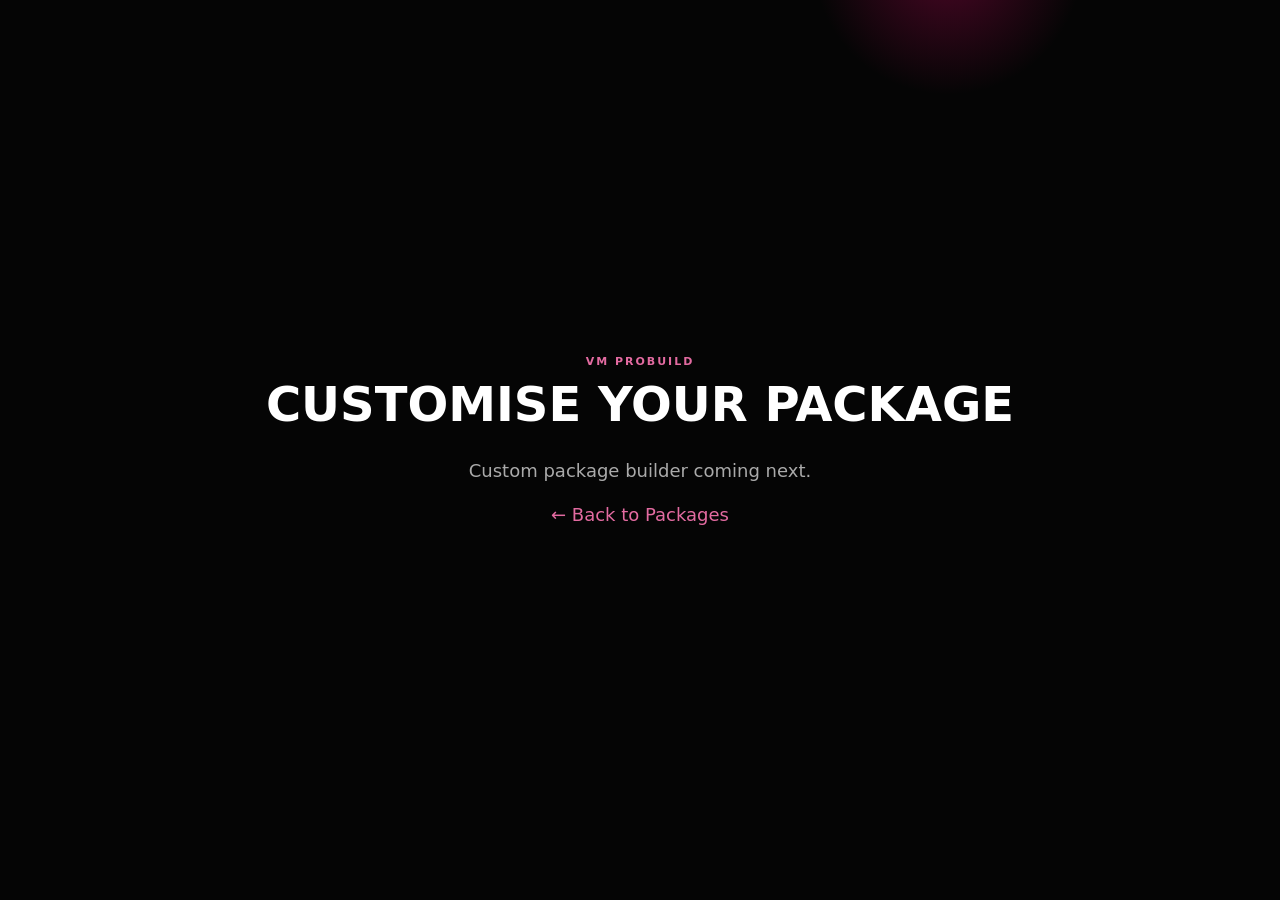
<file: customise-package.html>
<!DOCTYPE html>
<html lang="en">
<head>
  <meta charset="UTF-8">
  <meta name="viewport" content="width=device-width, initial-scale=1.0">
  <title>Customise Your Package | VM PROBUILD</title>
  <link rel="icon" type="image/png" href="assets/vm-logo-mark.png">
  <link rel="stylesheet" href="styles.css">
</head>
<body class="customise-page">
  <main>
    <div class="custom-glow"></div>
    <div>
      <div class="custom-eyebrow">VM PROBUILD</div>
      <h1>CUSTOMISE YOUR PACKAGE</h1>
      <p>Custom package builder coming next.</p>
      <p><a href="index.html#packages">← Back to Packages</a></p>
    </div>
  </main>
</body>
</html>
</file>
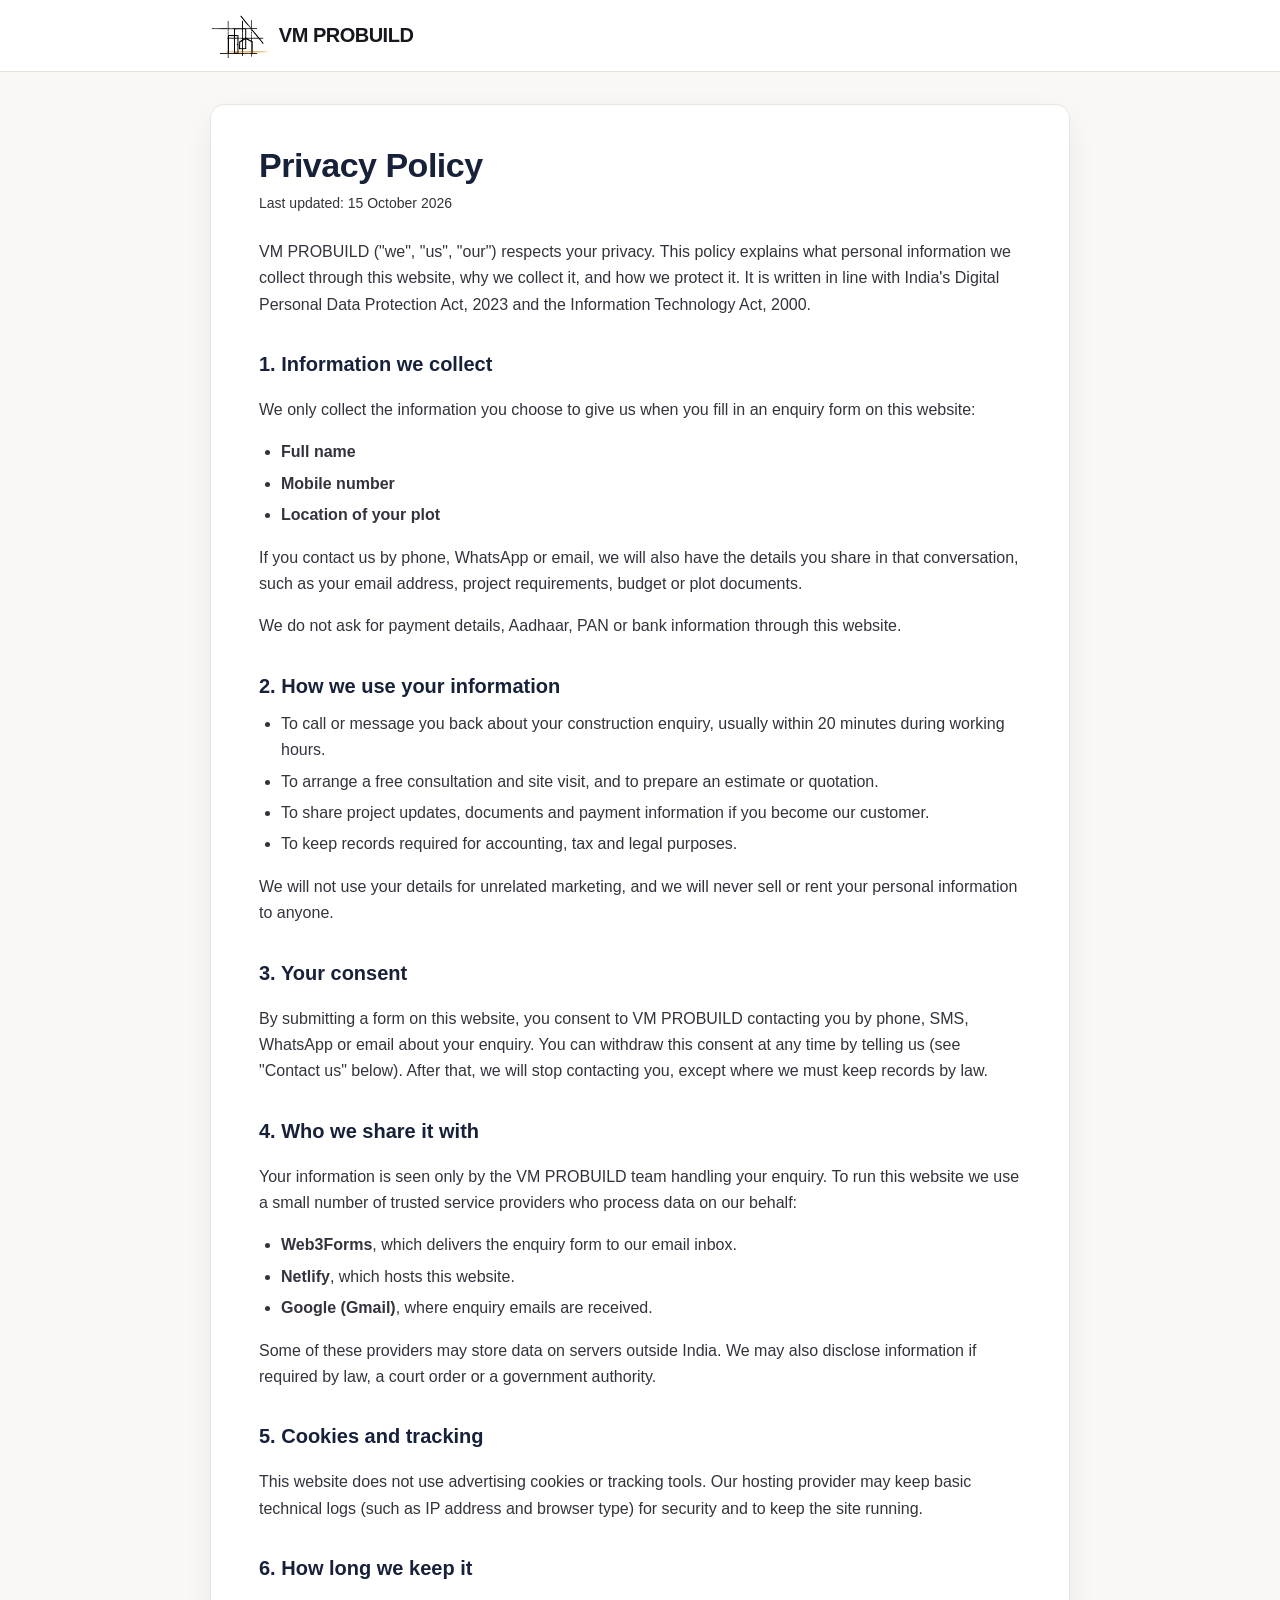
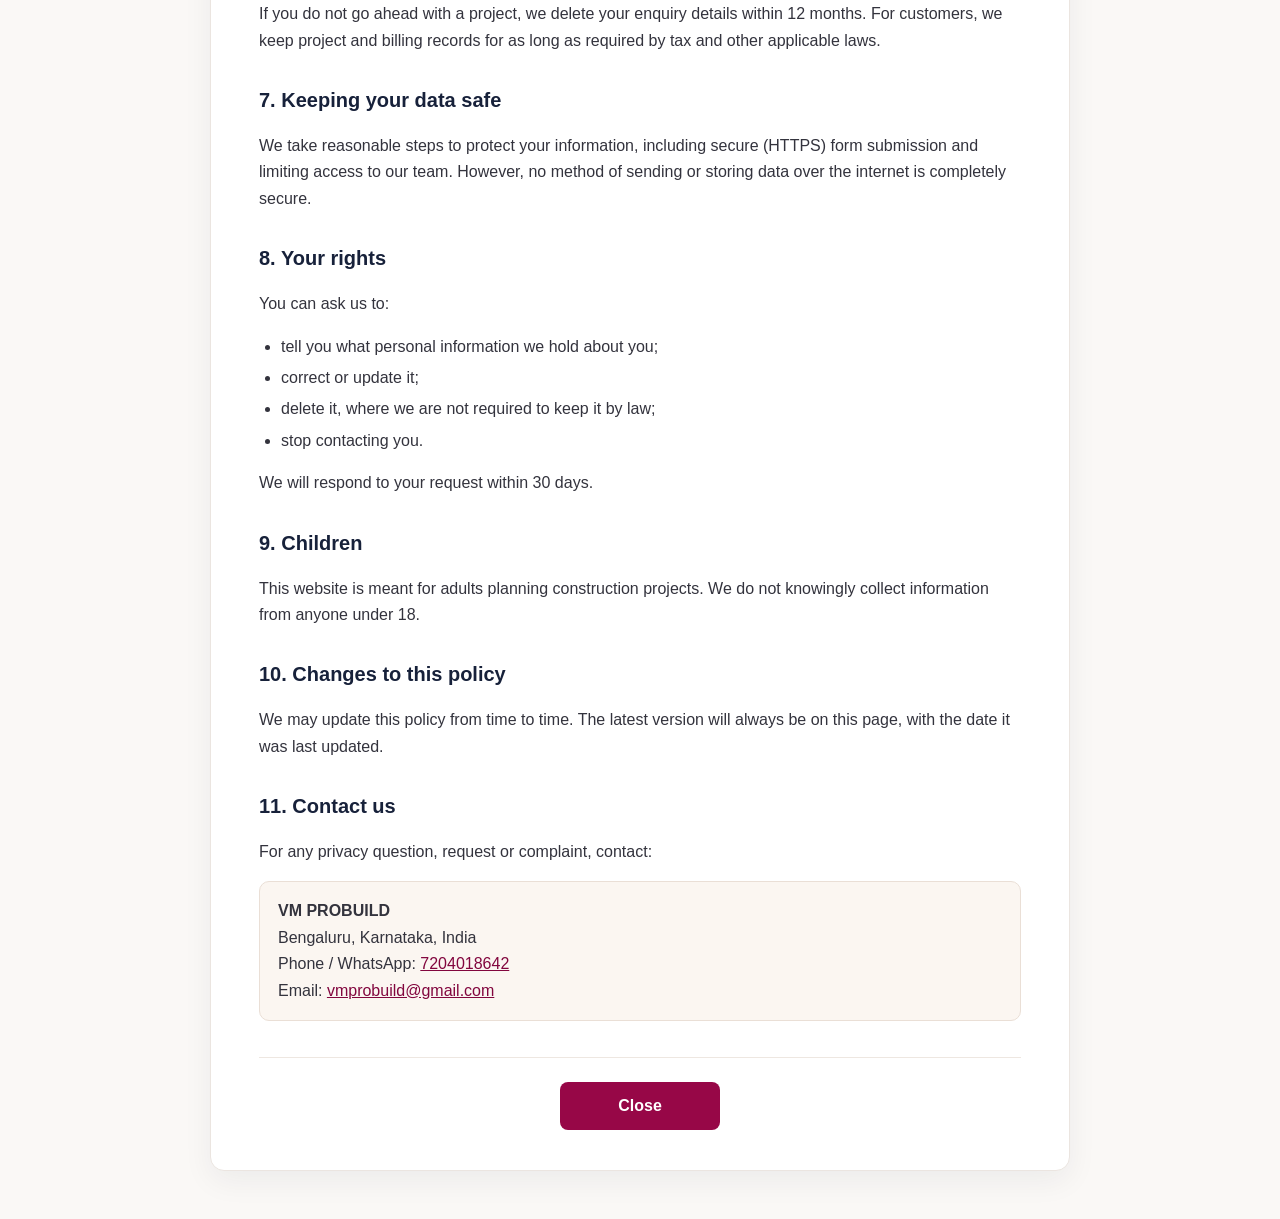
<file: privacy.html>
<!DOCTYPE html>
<html lang="en">
<head>
  <meta charset="UTF-8">
  <meta name="viewport" content="width=device-width, initial-scale=1.0">
  <title>Privacy Policy | VM PROBUILD</title>
  <meta name="description" content="How VM PROBUILD collects, uses and protects the personal information you share with us.">
  <link rel="icon" type="image/png" href="assets/vm-logo-mark.png">
  <link rel="stylesheet" href="styles.css">
</head>
<body class="legal-page">
  <header class="legal-header">
    <a class="legal-brand" href="index.html">
      <img src="assets/vm-logo-mark.png" alt="" width="230" height="172">
      <span>VM PROBUILD</span>
    </a>
  </header>

  <main class="legal-main">
    <h1>Privacy Policy</h1>
    <p class="legal-updated">Last updated: 15 October 2026</p>

    <p>VM PROBUILD ("we", "us", "our") respects your privacy. This policy explains what personal information we collect through this website, why we collect it, and how we protect it. It is written in line with India's Digital Personal Data Protection Act, 2023 and the Information Technology Act, 2000.</p>

    <h2>1. Information we collect</h2>
    <p>We only collect the information you choose to give us when you fill in an enquiry form on this website:</p>
    <ul>
      <li><strong>Full name</strong></li>
      <li><strong>Mobile number</strong></li>
      <li><strong>Location of your plot</strong></li>
    </ul>
    <p>If you contact us by phone, WhatsApp or email, we will also have the details you share in that conversation, such as your email address, project requirements, budget or plot documents.</p>
    <p>We do not ask for payment details, Aadhaar, PAN or bank information through this website.</p>

    <h2>2. How we use your information</h2>
    <ul>
      <li>To call or message you back about your construction enquiry, usually within 20 minutes during working hours.</li>
      <li>To arrange a free consultation and site visit, and to prepare an estimate or quotation.</li>
      <li>To share project updates, documents and payment information if you become our customer.</li>
      <li>To keep records required for accounting, tax and legal purposes.</li>
    </ul>
    <p>We will not use your details for unrelated marketing, and we will never sell or rent your personal information to anyone.</p>

    <h2>3. Your consent</h2>
    <p>By submitting a form on this website, you consent to VM PROBUILD contacting you by phone, SMS, WhatsApp or email about your enquiry. You can withdraw this consent at any time by telling us (see "Contact us" below). After that, we will stop contacting you, except where we must keep records by law.</p>

    <h2>4. Who we share it with</h2>
    <p>Your information is seen only by the VM PROBUILD team handling your enquiry. To run this website we use a small number of trusted service providers who process data on our behalf:</p>
    <ul>
      <li><strong>Web3Forms</strong>, which delivers the enquiry form to our email inbox.</li>
      <li><strong>Netlify</strong>, which hosts this website.</li>
      <li><strong>Google (Gmail)</strong>, where enquiry emails are received.</li>
    </ul>
    <p>Some of these providers may store data on servers outside India. We may also disclose information if required by law, a court order or a government authority.</p>

    <h2>5. Cookies and tracking</h2>
    <p>This website does not use advertising cookies or tracking tools. Our hosting provider may keep basic technical logs (such as IP address and browser type) for security and to keep the site running.</p>

    <h2>6. How long we keep it</h2>
    <p>If you do not go ahead with a project, we delete your enquiry details within 12 months. For customers, we keep project and billing records for as long as required by tax and other applicable laws.</p>

    <h2>7. Keeping your data safe</h2>
    <p>We take reasonable steps to protect your information, including secure (HTTPS) form submission and limiting access to our team. However, no method of sending or storing data over the internet is completely secure.</p>

    <h2>8. Your rights</h2>
    <p>You can ask us to:</p>
    <ul>
      <li>tell you what personal information we hold about you;</li>
      <li>correct or update it;</li>
      <li>delete it, where we are not required to keep it by law;</li>
      <li>stop contacting you.</li>
    </ul>
    <p>We will respond to your request within 30 days.</p>

    <h2>9. Children</h2>
    <p>This website is meant for adults planning construction projects. We do not knowingly collect information from anyone under 18.</p>

    <h2>10. Changes to this policy</h2>
    <p>We may update this policy from time to time. The latest version will always be on this page, with the date it was last updated.</p>

    <h2>11. Contact us</h2>
    <p>For any privacy question, request or complaint, contact:</p>
    <p class="legal-contact">
      <strong>VM PROBUILD</strong><br>
      Bengaluru, Karnataka, India<br>
      Phone / WhatsApp: <a href="tel:+917204018642">7204018642</a><br>
      Email: <a href="mailto:vmprobuild@gmail.com">vmprobuild@gmail.com</a>
    </p>

    <div class="legal-close">
      <button type="button" id="closePage">Close</button>
    </div>
  </main>

  <script>
    // Close this tab (opened from the site footer); if the browser blocks that, go to the home page.
    document.getElementById("closePage").addEventListener("click", () => {
      window.close();
      setTimeout(() => { location.href = "index.html"; }, 300);
    });
  </script>
</body>
</html>
</file>
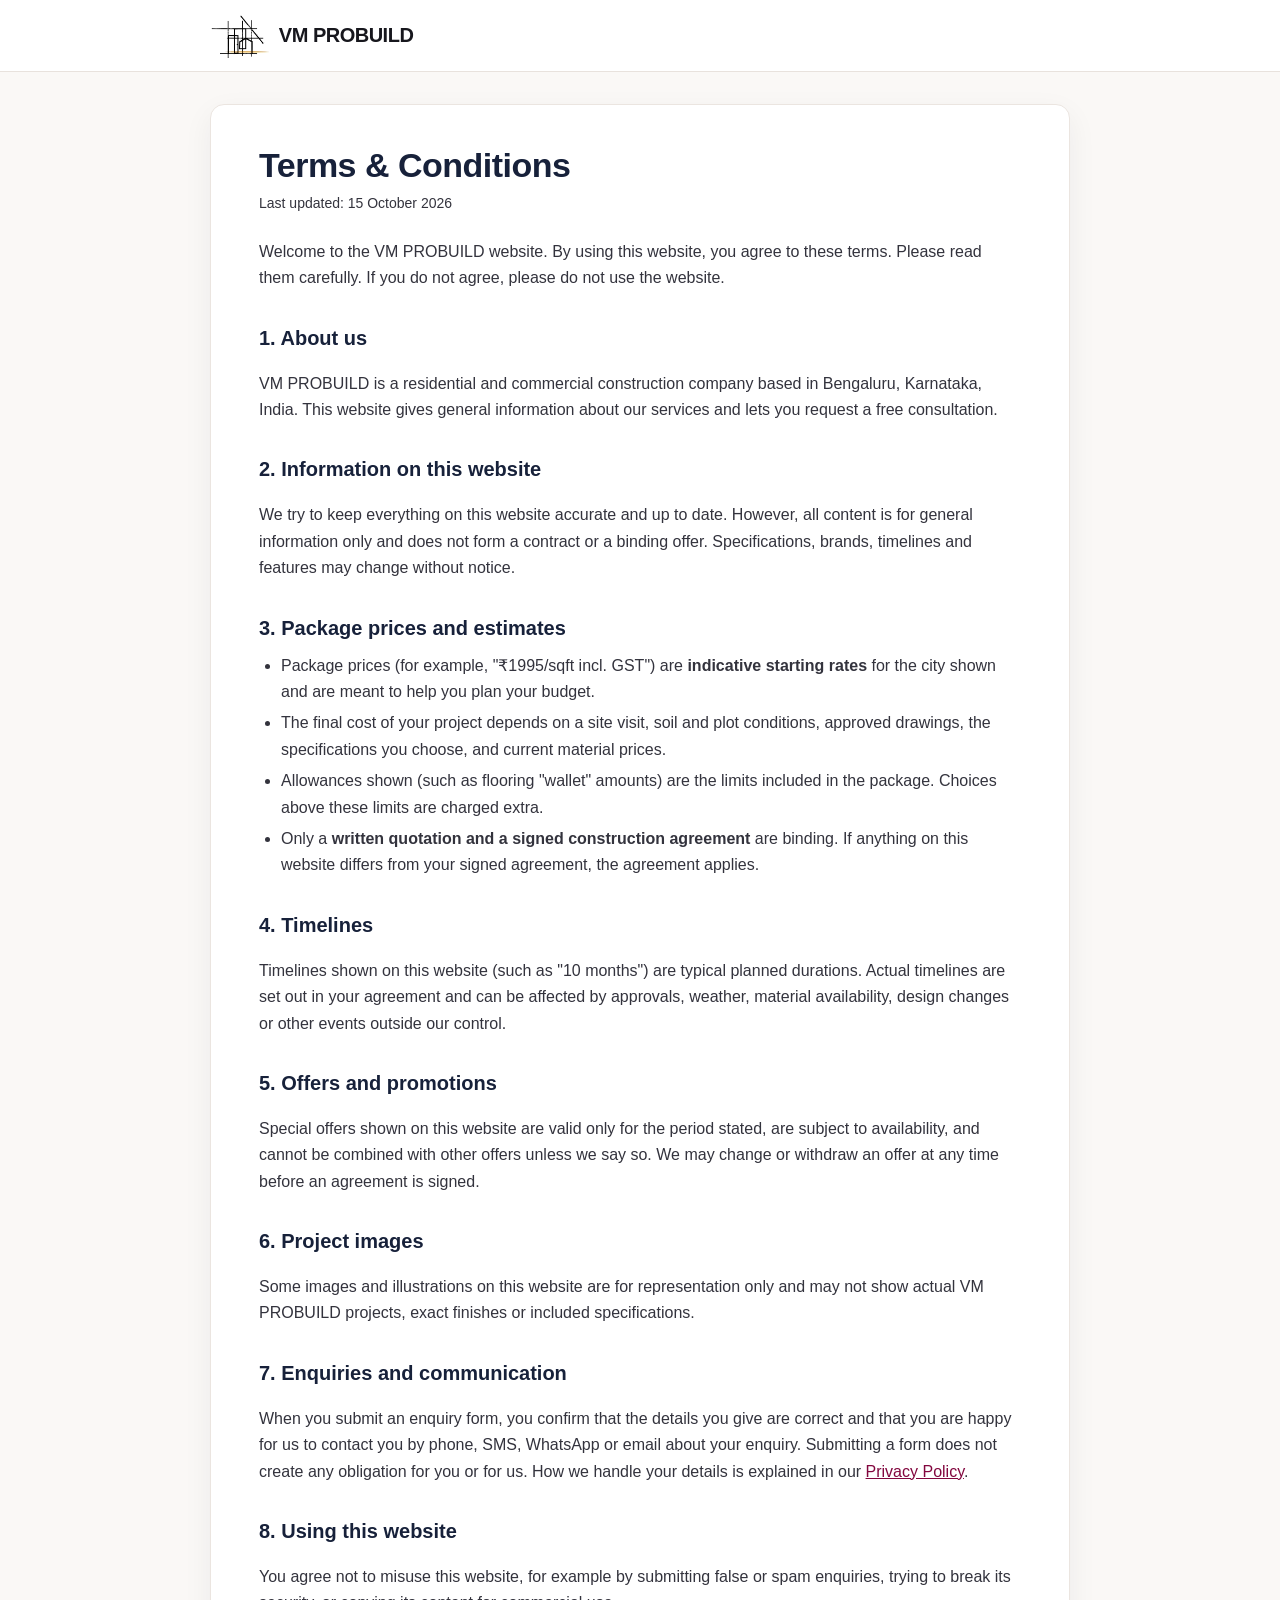
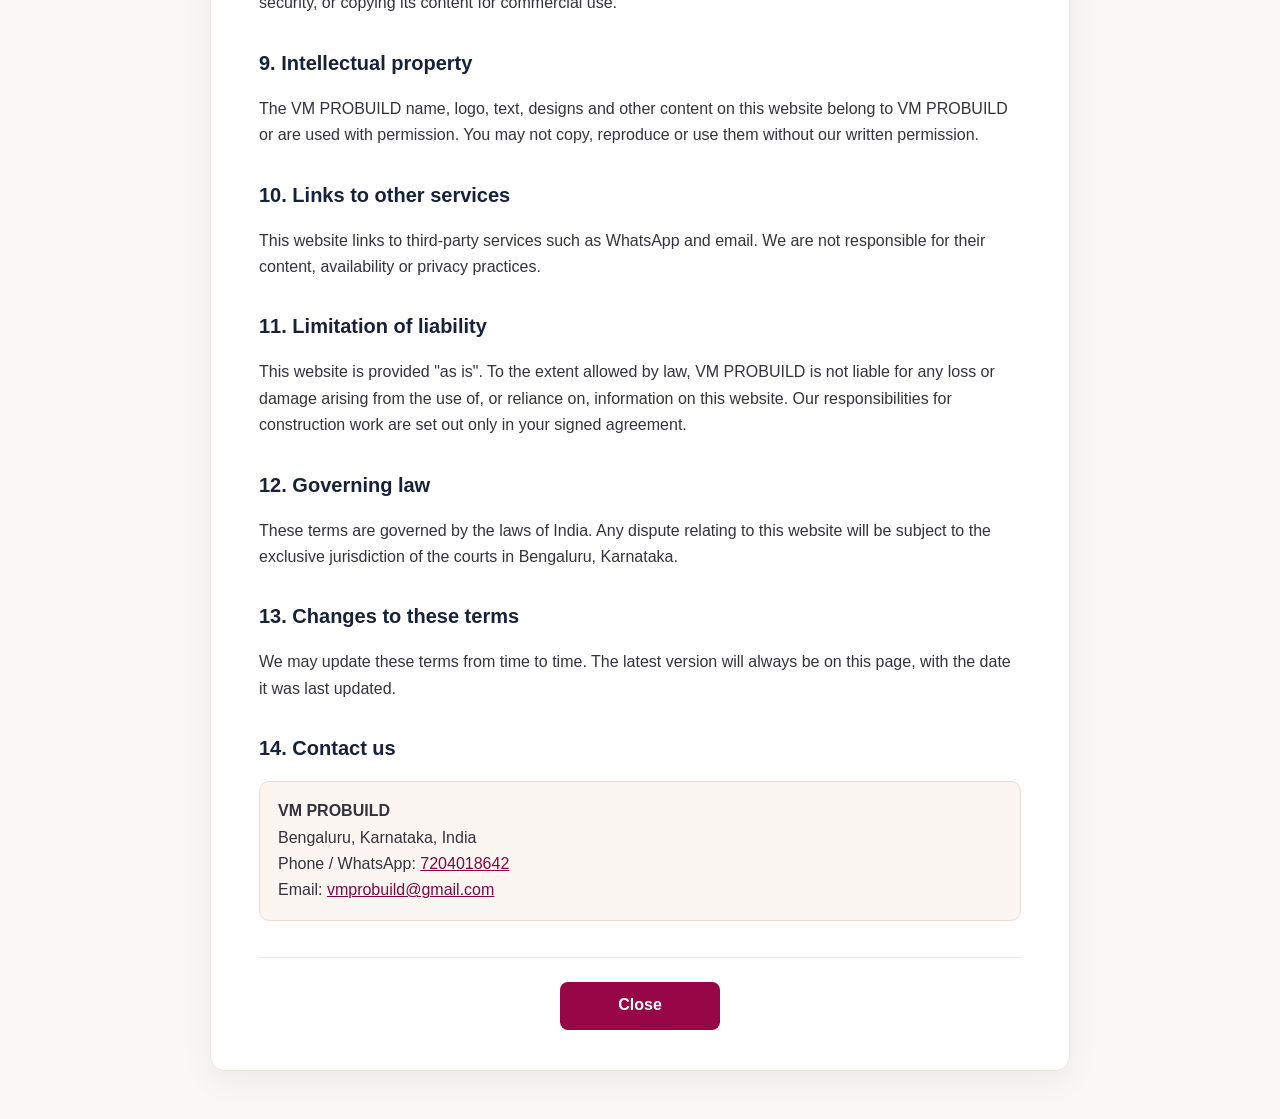
<file: terms.html>
<!DOCTYPE html>
<html lang="en">
<head>
  <meta charset="UTF-8">
  <meta name="viewport" content="width=device-width, initial-scale=1.0">
  <title>Terms &amp; Conditions | VM PROBUILD</title>
  <meta name="description" content="Terms and conditions for using the VM PROBUILD website and its construction packages, offers and enquiries.">
  <link rel="icon" type="image/png" href="assets/vm-logo-mark.png">
  <link rel="stylesheet" href="styles.css">
</head>
<body class="legal-page">
  <header class="legal-header">
    <a class="legal-brand" href="index.html">
      <img src="assets/vm-logo-mark.png" alt="" width="230" height="172">
      <span>VM PROBUILD</span>
    </a>
  </header>

  <main class="legal-main">
    <h1>Terms &amp; Conditions</h1>
    <p class="legal-updated">Last updated: 15 October 2026</p>

    <p>Welcome to the VM PROBUILD website. By using this website, you agree to these terms. Please read them carefully. If you do not agree, please do not use the website.</p>

    <h2>1. About us</h2>
    <p>VM PROBUILD is a residential and commercial construction company based in Bengaluru, Karnataka, India. This website gives general information about our services and lets you request a free consultation.</p>

    <h2>2. Information on this website</h2>
    <p>We try to keep everything on this website accurate and up to date. However, all content is for general information only and does not form a contract or a binding offer. Specifications, brands, timelines and features may change without notice.</p>

    <h2>3. Package prices and estimates</h2>
    <ul>
      <li>Package prices (for example, "₹1995/sqft incl. GST") are <strong>indicative starting rates</strong> for the city shown and are meant to help you plan your budget.</li>
      <li>The final cost of your project depends on a site visit, soil and plot conditions, approved drawings, the specifications you choose, and current material prices.</li>
      <li>Allowances shown (such as flooring "wallet" amounts) are the limits included in the package. Choices above these limits are charged extra.</li>
      <li>Only a <strong>written quotation and a signed construction agreement</strong> are binding. If anything on this website differs from your signed agreement, the agreement applies.</li>
    </ul>

    <h2>4. Timelines</h2>
    <p>Timelines shown on this website (such as "10 months") are typical planned durations. Actual timelines are set out in your agreement and can be affected by approvals, weather, material availability, design changes or other events outside our control.</p>

    <h2>5. Offers and promotions</h2>
    <p>Special offers shown on this website are valid only for the period stated, are subject to availability, and cannot be combined with other offers unless we say so. We may change or withdraw an offer at any time before an agreement is signed.</p>

    <h2>6. Project images</h2>
    <p>Some images and illustrations on this website are for representation only and may not show actual VM PROBUILD projects, exact finishes or included specifications.</p>

    <h2>7. Enquiries and communication</h2>
    <p>When you submit an enquiry form, you confirm that the details you give are correct and that you are happy for us to contact you by phone, SMS, WhatsApp or email about your enquiry. Submitting a form does not create any obligation for you or for us. How we handle your details is explained in our <a href="privacy.html">Privacy Policy</a>.</p>

    <h2>8. Using this website</h2>
    <p>You agree not to misuse this website, for example by submitting false or spam enquiries, trying to break its security, or copying its content for commercial use.</p>

    <h2>9. Intellectual property</h2>
    <p>The VM PROBUILD name, logo, text, designs and other content on this website belong to VM PROBUILD or are used with permission. You may not copy, reproduce or use them without our written permission.</p>

    <h2>10. Links to other services</h2>
    <p>This website links to third-party services such as WhatsApp and email. We are not responsible for their content, availability or privacy practices.</p>

    <h2>11. Limitation of liability</h2>
    <p>This website is provided "as is". To the extent allowed by law, VM PROBUILD is not liable for any loss or damage arising from the use of, or reliance on, information on this website. Our responsibilities for construction work are set out only in your signed agreement.</p>

    <h2>12. Governing law</h2>
    <p>These terms are governed by the laws of India. Any dispute relating to this website will be subject to the exclusive jurisdiction of the courts in Bengaluru, Karnataka.</p>

    <h2>13. Changes to these terms</h2>
    <p>We may update these terms from time to time. The latest version will always be on this page, with the date it was last updated.</p>

    <h2>14. Contact us</h2>
    <p class="legal-contact">
      <strong>VM PROBUILD</strong><br>
      Bengaluru, Karnataka, India<br>
      Phone / WhatsApp: <a href="tel:+917204018642">7204018642</a><br>
      Email: <a href="mailto:vmprobuild@gmail.com">vmprobuild@gmail.com</a>
    </p>

    <div class="legal-close">
      <button type="button" id="closePage">Close</button>
    </div>
  </main>

  <script>
    // Close this tab (opened from the site footer); if the browser blocks that, go to the home page.
    document.getElementById("closePage").addEventListener("click", () => {
      window.close();
      setTimeout(() => { location.href = "index.html"; }, 300);
    });
  </script>
</body>
</html>
</file>
<file: styles.css>
*{box-sizing:border-box}
html{scroll-behavior:smooth}
body{margin:0;font-family:Arial,Helvetica,sans-serif;color:#202027;background:#fff}
.navbar{height:68px;display:flex;align-items:center;padding:0 11.5%;border-bottom:1px solid #e8e8e8;background:#fff;gap:28px}
.brand{width:330px;text-decoration:none;color:#19191f;line-height:1}
.brand-name{font-size:23px;font-weight:800;letter-spacing:-.7px}
.brand-sub{font-size:8px;color:#970747;font-weight:700;letter-spacing:.4px;margin-top:4px}
.nav-links{display:flex;align-items:center;justify-content:center;gap:31px;flex:1}
.nav-links a{font-size:13px;text-decoration:none;color:#292932;white-space:nowrap}
.nav-links a:hover{color:#900745}
.top-cta{background:#8a0742;color:white;text-decoration:none;padding:12px 25px;border-radius:7px;font-size:13px;white-space:nowrap}

.hero{position:relative;min-height:595px;overflow:hidden;background:linear-gradient(100deg,#fff 0%,#fff 48%,#fbf3f7 100%);display:grid;grid-template-columns:31% 48% 21%;align-items:stretch}
.hero-image{position:relative;overflow:hidden}
.hero-image img{width:100%;height:100%;object-fit:cover;object-position:left center;display:block}
.image-fade{position:absolute;inset:0;background:linear-gradient(90deg,rgba(255,255,255,0) 58%,rgba(255,255,255,.98) 100%)}
.hero-copy{text-align:center;padding:82px 25px 30px}
.hero-copy h1{margin:0;color:#970747;font-size:40px;line-height:1.1;font-weight:800}
.hero-copy h2{margin:15px 0 17px;font-size:25px;line-height:1.2}
.red-line{width:300px;height:4px;background:#970747;margin:0 auto 43px}
.trust-strip{width:88%;margin:0 auto 56px;border:1px solid #ddd;border-radius:14px;padding:12px 18px;display:flex;align-items:center;justify-content:center;background:rgba(255,255,255,.62)}
.trust-item{display:flex;align-items:center;gap:8px;text-align:left;min-width:120px}
.trust-icon{width:27px;height:27px;border:2px solid #970747;border-radius:6px;color:#970747;display:flex;align-items:center;justify-content:center;font-weight:700}
.trust-item strong{display:block;font-size:13px}
.trust-item small{display:block;font-size:12px}
.divider{width:1px;height:44px;background:#ddd;margin:0 10px}
.offer{width:325px;margin:auto;border:1px solid #d9beca;border-radius:22px;padding:13px 20px 17px;position:relative}
.offer:before,.offer:after{content:"";position:absolute;top:17px;width:42px;height:28px;border-top:2px solid #970747}
.offer:before{left:-1px;border-left:2px solid #970747;border-radius:22px 0 0 0}
.offer:after{right:-1px;border-right:2px solid #970747;border-radius:0 22px 0 0}
.offer-title{font-size:17px;font-weight:800}
.offer-small{font-size:15px;font-weight:700;margin-top:17px}
.offer-big{font-size:30px;color:#910745;font-weight:900;margin-top:3px}
.offer-note{font-size:13px;margin-top:7px}

.lead-card{margin:84px 12% 84px 0;padding:23px 18px 17px;background:#fff;border:1px solid #e3e1e1;border-radius:13px;box-shadow:0 8px 24px rgba(0,0,0,.09);height:max-content}
.lead-card h3{text-align:center;font-size:19px;line-height:1.25;margin:0 0 13px}
.lead-card p{text-align:center;font-size:12px;line-height:1.5;margin:0 0 18px}
.lead-card input,.lead-card select{width:100%;height:39px;border:1px solid #dedede;border-radius:5px;background:#f7f7f7;padding:0 12px;font-size:12px;outline:none}
.lead-card input:focus{border-color:#960747;background:#fff}
.phone-row{display:grid;grid-template-columns:95px 1fr;gap:5px;margin:13px 0}
.lead-card form>input{margin-bottom:13px}
.lead-card button{width:100%;height:47px;border:0;border-radius:5px;background:#a2084d;color:#fff;font-weight:800;font-size:14px;cursor:pointer}
.lead-card button:hover{background:#6b0533}
.privacy{display:block;color:#777;font-size:8px;line-height:1.35;margin:10px 3px 0}

.placeholder{min-height:250px;padding:80px 10%;display:flex;align-items:center;justify-content:center;border-top:1px solid #eee}
.placeholder h2{font-size:36px;color:#970747}

@media(max-width:1050px){
 .navbar{padding:0 4%}.brand{width:250px}.nav-links{gap:15px}.nav-links a{font-size:12px}
 .hero{grid-template-columns:28% 46% 26%}.hero-copy h1{font-size:31px}.hero-copy h2{font-size:20px}.trust-strip{width:100%}
 .lead-card{margin-right:8%}
}
@media(max-width:780px){
 .navbar{height:auto;min-height:68px;flex-wrap:wrap;padding:14px 5%}.brand{width:auto;flex:1}.nav-links{order:3;width:100%;overflow:auto;justify-content:flex-start;padding-bottom:4px}.top-cta{padding:10px 16px}
 .hero{display:block;min-height:0}.hero-image{height:280px}.hero-copy{padding:40px 18px}.hero-copy h1{font-size:32px}.trust-strip{max-width:420px}.lead-card{margin:0 7% 45px}
}
@media(max-width:480px){
 .hero-copy h1{font-size:28px}.hero-copy h2{font-size:18px}.red-line{width:180px;margin-bottom:28px}
 .trust-strip{padding:9px}.trust-item{min-width:0}.trust-item strong{font-size:10px}.trust-item small{font-size:9px}.divider{margin:0 5px}
 .offer{width:100%}.lead-card{margin-left:5%;margin-right:5%}
}


/* VM PROBUILD statistics / trust strip — matched to the supplied reference */
.stats-strip{
  min-height:230px;
  padding:38px 7% 35px;
  background:#fff;
  display:grid;
  grid-template-columns:repeat(5,1fr);
  align-items:start;
  text-align:center;
  gap:20px;
}
.stat{min-width:0;color:#17264c}
.stat-icon{
  width:35px;height:35px;margin:0 auto 12px;
  display:flex;align-items:center;justify-content:center;
  color:#9e074b;font-size:25px;font-weight:400;
}
.stat-number{
  font-size:25px;font-weight:500;line-height:1.12;
  color:#17264c;
}
.stat-title{
  font-size:22px;font-weight:500;line-height:1.12;
  color:#17264c;margin-top:1px;
}
.stat-caption{
  margin-top:20px;font-size:15px;line-height:1.35;
  color:#334267;
}
@media(max-width:900px){
  .stats-strip{grid-template-columns:repeat(3,1fr);row-gap:38px}
}
@media(max-width:600px){
  .stats-strip{grid-template-columns:repeat(2,1fr);padding:35px 5%;gap:35px 12px}
  .stat-number{font-size:21px}.stat-title{font-size:18px}.stat-caption{font-size:13px;margin-top:12px}
}
@media(max-width:400px){
  .stats-strip{grid-template-columns:1fr}
}


/* Construction Process section — based on the supplied reference */
.process-section{
  background:#fff;
  padding:56px 3% 75px;
  color:#17172a;
}
.process-heading{
  max-width:1460px;
  margin:0 auto 27px;
}
.process-heading h2{
  margin:0;
  font-size:40px;
  line-height:1.08;
  font-weight:800;
  letter-spacing:-1px;
}
.process-heading h3{
  margin:6px 0 0;
  font-size:39px;
  line-height:1.08;
  font-weight:800;
  letter-spacing:-1.1px;
}
.process-grid{
  max-width:1460px;
  margin:auto;
  display:grid;
  grid-template-columns:repeat(3,1fr);
  gap:20px;
}
.process-card{
  min-height:265px;
  padding:29px 28px 24px;
  border-radius:8px;
  background:linear-gradient(145deg,#f6f6f6,#eeeeee);
  box-shadow:0 1px 0 rgba(0,0,0,.02);
}
.process-icon{
  height:37px;
  font-size:29px;
  line-height:1;
  color:#11111d;
  margin-bottom:15px;
}
.process-card h4,.expert-card h4{
  margin:0;
  font-size:28px;
  line-height:1.18;
  font-weight:700;
}
.process-card p{
  margin:47px 0 0;
  max-width:500px;
  font-size:16px;
  line-height:1.5;
  color:#272736;
}
.expert-card{
  min-height:265px;
  border-radius:8px;
  overflow:hidden;
  display:grid;
  grid-template-columns:52% 48%;
  background:linear-gradient(145deg,#f6f6f6,#eeeeee);
}
.expert-visual{
  min-height:265px;
  display:flex;
  flex-direction:column;
  align-items:center;
  justify-content:center;
  background:linear-gradient(145deg,#d8d0c9,#eeeae6);
  color:#7a063a;
  font-weight:900;
  font-size:44px;
  line-height:.9;
}
.expert-visual span{
  font-size:12px;
  letter-spacing:2px;
  margin-top:10px;
}
.expert-content{
  padding:35px 25px;
  display:flex;
  flex-direction:column;
  justify-content:center;
}
.expert-content h4{
  font-size:25px;
}
.expert-content a{
  margin-top:30px;
  display:inline-flex;
  align-items:center;
  justify-content:center;
  min-height:55px;
  padding:0 20px;
  border-radius:6px;
  background:#970747;
  color:#fff;
  text-decoration:none;
  font-size:16px;
  font-weight:700;
}
.expert-content a:hover{background:#970747}

@media(max-width:1000px){
  .process-heading h2,.process-heading h3{font-size:32px}
  .process-grid{grid-template-columns:repeat(2,1fr)}
}
@media(max-width:650px){
  .process-section{padding:42px 5% 55px}
  .process-heading h2,.process-heading h3{font-size:27px}
  .process-grid{grid-template-columns:1fr;gap:14px}
  .process-card,.expert-card{min-height:235px}
  .process-card p{margin-top:30px}
}


/* Our Services */
.services-section{
  padding:75px 5% 85px;
  background:#faf9f8;
}
.services-heading{
  max-width:900px;
  margin:0 auto 42px;
  text-align:center;
}
.services-heading .eyebrow{
  color:#970747;
  font-size:12px;
  font-weight:800;
  letter-spacing:2px;
  margin-bottom:10px;
}
.services-heading h2{
  margin:0;
  font-size:42px;
  line-height:1.1;
  font-weight:800;
  color:#17172a;
}
.services-heading p{
  margin:14px auto 0;
  font-size:17px;
  color:#555568;
  line-height:1.5;
}
.services-grid{
  max-width:1300px;
  margin:auto;
  display:grid;
  grid-template-columns:repeat(5,1fr);
  gap:18px;
}
.service-card{
  min-height:350px;
  padding:30px 22px 25px;
  background:#fff;
  border:1px solid #e7e4e2;
  border-radius:12px;
  text-decoration:none;
  color:#17172a;
  display:flex;
  flex-direction:column;
  transition:transform .2s ease,box-shadow .2s ease,border-color .2s ease;
}
.service-card:hover{
  transform:translateY(-5px);
  box-shadow:0 12px 30px rgba(40,2,19,.10);
  border-color:#d5a1b8;
}
.service-logo{
  width:74px;
  height:74px;
  border-radius:18px;
  margin-bottom:27px;
  display:flex;
  align-items:center;
  justify-content:center;
  position:relative;
  color:#970747;
  background:#f8ebf1;
  border:1px solid #ebd0dc;
}
.service-card h3{
  margin:0 0 14px;
  font-size:23px;
  line-height:1.2;
  font-weight:750;
}
.service-card p{
  margin:0;
  color:#5d5c66;
  font-size:14px;
  line-height:1.55;
}
.service-link{
  margin-top:auto;
  padding-top:23px;
  color:#8f0744;
  font-size:13px;
  font-weight:800;
}
@media(max-width:1100px){
  .services-grid{grid-template-columns:repeat(3,1fr)}
}
@media(max-width:700px){
  .services-section{padding:55px 5% 65px}
  .services-heading h2{font-size:34px}
  .services-grid{grid-template-columns:repeat(2,1fr)}
}
@media(max-width:480px){
  .services-grid{grid-template-columns:1fr}
  .service-card{min-height:300px}
}


/* Why Us comparison */
.why-section{
  background:#fff;
  padding:62px 4% 72px;
}
.why-inner{
  max-width:1390px;
  margin:auto;
}
.why-inner>h2{
  margin:0 0 28px;
  font-size:40px;
  line-height:1.1;
  font-weight:800;
  color:#17172a;
}
.comparison-wrap{
  border:1px solid #dedede;
  border-radius:10px;
  overflow:hidden;
  background:#fff;
}
.comparison-table{
  width:100%;
  border-collapse:collapse;
  table-layout:fixed;
  font-size:17px;
}
.comparison-table th,
.comparison-table td{
  border-bottom:1px solid #dedede;
  border-right:1px solid #dedede;
  height:68px;
  padding:14px 20px;
  text-align:left;
}
.comparison-table th:last-child,
.comparison-table td:last-child{border-right:0}
.comparison-table tr:last-child td{border-bottom:0}
.comparison-table th{
  font-size:17px;
  font-weight:700;
  color:#161622;
  background:#fff;
}
.comparison-table th:first-child{width:50%}
.comparison-table th:nth-child(2),
.comparison-table th:nth-child(3){width:25%;text-align:center}
.comparison-table td:nth-child(2),
.comparison-table td:nth-child(3){text-align:center}
.comparison-table .vm-heading{color:#970747}
.check,.cross{
  display:inline-flex;
  width:20px;
  height:20px;
  align-items:center;
  justify-content:center;
  border-radius:50%;
  font-size:13px;
  font-weight:900;
}
.check{background:#bfe5d1;color:#33835c}
.cross{background:#ebd0dc;color:#83063e}
.extra-parameter{display:none}
.extra-parameter.show-extra{display:table-row}
.comparison-more{
  text-align:center;
  margin-top:17px;
}
.comparison-more button{
  border:1px solid #d8cdd2;
  background:#fff;
  color:#970747;
  border-radius:22px;
  padding:9px 25px;
  font-size:14px;
  font-weight:700;
  cursor:pointer;
}
.comparison-more button:hover{background:#fbf2f6}
.more-chevron{
  display:inline-block;
  margin-left:5px;
  font-size:16px;
}
.expert-button{
  display:inline-flex;
  margin-top:28px;
  min-height:49px;
  align-items:center;
  padding:0 22px;
  border-radius:6px;
  background:#970747;
  color:#fff;
  text-decoration:none;
  font-size:15px;
  font-weight:700;
}
.expert-button:hover{background:#970747}

@media(max-width:700px){
  .why-section{padding:45px 5% 58px}
  .why-inner>h2{font-size:32px}
  .comparison-table{font-size:13px}
  .comparison-table th,.comparison-table td{height:58px;padding:10px 9px}
  .comparison-table th{font-size:13px}
  .comparison-table th:first-child{width:48%}
  .comparison-table th:nth-child(2),.comparison-table th:nth-child(3){width:26%}
}


/* Our Projects carousel */
.projects-section{
  background:#fff;
  padding:72px 4% 78px;
  overflow:hidden;
}
.projects-heading{
  max-width:900px;
  margin:0 auto 38px;
  text-align:center;
}
.projects-heading .eyebrow{
  color:#970747;
  font-size:12px;
  font-weight:800;
  letter-spacing:2px;
  margin-bottom:9px;
}
.projects-heading h2{
  margin:0;
  font-size:42px;
  line-height:1.1;
  color:#17172a;
  font-weight:800;
}
.projects-heading p{
  margin:13px auto 0;
  color:#5c5b66;
  font-size:16px;
  line-height:1.5;
}
.projects-carousel{
  max-width:1420px;
  margin:auto;
  position:relative;
}
.projects-track{
  display:grid;
  grid-auto-flow:column;
  grid-auto-columns:calc((100% - 64px)/5);
  gap:16px;
  overflow-x:auto;
  scroll-behavior:smooth;
  scrollbar-width:none;
  padding:4px 2px 12px;
  scroll-snap-type:x mandatory;
}
.projects-track::-webkit-scrollbar{display:none}
.project-card{
  height:330px;
  position:relative;
  overflow:hidden;
  border-radius:10px;
  background:#eee;
  scroll-snap-align:start;
  box-shadow:0 7px 22px rgba(0,0,0,.09);
}
.project-card img{
  width:100%;
  height:100%;
  display:block;
  object-fit:cover;
  transition:transform .45s ease;
}
.project-card:hover img{transform:scale(1.05)}
.project-overlay{
  position:absolute;
  left:0;right:0;bottom:0;
  padding:45px 17px 17px;
  color:#fff;
  background:linear-gradient(transparent,rgba(0,0,0,.82));
}
.project-overlay span{
  font-size:11px;
  text-transform:uppercase;
  letter-spacing:1.2px;
  opacity:.9;
}
.project-overlay h3{
  margin:5px 0 0;
  font-size:18px;
  line-height:1.2;
}
.project-arrow{
  position:absolute;
  top:50%;
  transform:translateY(-50%);
  z-index:3;
  width:48px;height:48px;
  border:1px solid #ddd;
  border-radius:50%;
  background:#fff;
  color:#970747;
  font-size:34px;
  line-height:1;
  cursor:pointer;
  box-shadow:0 5px 15px rgba(0,0,0,.12);
}
.project-prev{left:-22px}
.project-next{right:-22px}
.project-arrow:hover{background:#970747;color:#fff}
.projects-controls{
  max-width:1420px;
  margin:20px auto 0;
  text-align:center;
}
.project-dots{
  display:flex;
  justify-content:center;
  gap:7px;
  margin-bottom:10px;
}
.project-dots button{
  width:8px;height:8px;
  border:0;border-radius:50%;
  padding:0;background:#d3d0ce;
  cursor:pointer;
}
.project-dots button.active{background:#950747;width:23px;border-radius:8px}
.projects-note{
  font-size:12px;color:#777;
}
@media(max-width:1100px){
  .projects-track{grid-auto-columns:calc((100% - 32px)/3)}
}
@media(max-width:650px){
  .projects-section{padding:55px 5% 65px}
  .projects-heading h2{font-size:34px}
  .projects-track{grid-auto-columns:100%;gap:12px}
  .project-card{height:320px}
  .project-prev{left:-13px}.project-next{right:-13px}
}


/* Our Packages — reference-inspired */
.packages-section{
  padding:60px 3% 75px;
  background:#fff;
  overflow:hidden;
}
.packages-heading{text-align:center;margin:0 auto 35px}
.packages-heading h2{
  margin:0;
  font-size:42px;
  line-height:1.1;
  font-weight:800;
  color:#17172a;
}
.packages-heading>p{
  margin:14px 0 12px;
  font-size:18px;
  color:#20202c;
}
.location-select{
  display:flex;
  align-items:center;
  justify-content:center;
  gap:12px;
  font-size:16px;
}
.location-select select{
  min-width:205px;
  height:47px;
  padding:0 14px;
  border:1px solid #cfcfcf;
  border-radius:5px;
  background:#fff;
  font-size:16px;
}
.packages-carousel{position:relative;max-width:1450px;margin:auto}
.packages-track{
  display:grid;
  grid-template-columns:repeat(3,1fr);
  gap:28px;
}
.package-card{
  border:1px solid #cfcfcf;
  border-radius:2px;
  min-width:0;
  overflow:hidden;
  background:#fff;
  box-shadow:0 2px 8px rgba(0,0,0,.04);
}
.package-title{
  margin:9px;
  padding:18px 15px;
  color:#fff;
  font-size:17px;
  font-weight:500;
}
.package-title small{font-size:14px}
.package-title.standard{background:#970747}
.package-title.classic{background:#970747}
.package-title.premium{background:#650530}
.package-rows details{
  border-bottom:0;
  padding:0 27px;
}
.package-rows summary{
  list-style:none;
  cursor:pointer;
  position:relative;
  min-height:52px;
  display:flex;
  align-items:center;
  padding-right:25px;
  font-size:14px;
  font-weight:650;
}
.package-rows summary::-webkit-details-marker{display:none}
.package-rows summary:after{
  content:"+";
  position:absolute;
  right:2px;
  top:50%;
  transform:translateY(-50%);
  font-size:27px;
  font-weight:400;
}
.package-rows details[open] summary:after{content:"−"}
.package-rows details p{
  margin:0 0 10px;
  padding:0 3px 12px;
  color:#5b5a64;
  font-size:12px;
  line-height:1.45;
}
.package-footer{
  text-align:center;
  padding:17px 15px 16px;
  color:#8a8a91;
  font-size:14px;
}
.package-footer a{
  margin-top:7px;
  min-height:54px;
  display:flex;
  align-items:center;
  justify-content:center;
  border-radius:6px;
  background:#ba0958;
  color:#fff;
  text-decoration:none;
  font-weight:700;
}
.package-footer a:hover{background:#970747}
.package-arrow{
  position:absolute;
  z-index:4;
  top:50%;
  transform:translateY(-50%);
  width:48px;height:48px;
  border:1px solid #d2d2d2;
  background:#fff;
  border-radius:50%;
  color:#970747;
  font-size:35px;
  cursor:pointer;
  box-shadow:0 4px 14px rgba(0,0,0,.08);
}
.package-prev{left:-23px}.package-next{right:-23px}
.package-arrow:hover{background:#970747;color:#fff}

/* Attractive black customization CTA */
.custom-package{
  max-width:1450px;
  min-height:170px;
  margin:42px auto 0;
  padding:30px 48px;
  border-radius:16px;
  background:#090909;
  color:#fff;
  display:flex;
  align-items:center;
  justify-content:space-between;
  gap:30px;
  position:relative;
  overflow:hidden;
  box-shadow:0 12px 32px rgba(0,0,0,.16);
}
.custom-glow{
  position:absolute;
  width:280px;height:280px;
  border-radius:50%;
  right:15%;top:-180px;
  background:radial-gradient(circle,rgba(161,8,77,.45),transparent 68%);
}
.custom-package>div:not(.custom-glow){position:relative;z-index:1}
.custom-eyebrow{
  color:#e36ba1;
  font-size:11px;
  font-weight:800;
  letter-spacing:2px;
}
.custom-package h3{
  margin:6px 0 4px;
  font-size:30px;
  letter-spacing:.5px;
}
.custom-package p{margin:0;color:#bbb;font-size:14px}
.custom-package>a{
  position:relative;z-index:1;
  min-width:210px;
  min-height:52px;
  padding:0 24px;
  display:flex;
  align-items:center;
  justify-content:center;
  gap:16px;
  border:1px solid #555;
  border-radius:6px;
  color:#fff;
  text-decoration:none;
  font-size:14px;
  font-weight:800;
  background:#111;
}
.custom-package>a:hover{background:#1c1c1c;border-color:#970747}
.custom-package>a span{font-size:21px;color:#e36ba1}

/* Customise package destination */
.customise-page{
  min-height:100vh;
  background:#050505;
  color:#fff;
  display:flex;
  align-items:center;
  justify-content:center;
  text-align:center;
  padding:40px;
}
.customise-page h1{font-size:48px;margin:0 0 15px}
.customise-page p{color:#aaa;font-size:18px}
.customise-page a{color:#e36ba1;text-decoration:none}

@media(max-width:900px){
  .packages-track{
    display:flex;
    overflow-x:auto;
    scroll-snap-type:x mandatory;
    scrollbar-width:none;
    padding-bottom:8px;
  }
  .packages-track::-webkit-scrollbar{display:none}
  .package-card{flex:0 0 calc(50% - 10px);scroll-snap-align:start}
}
@media(max-width:600px){
  .packages-section{padding:48px 5% 60px}
  .packages-heading h2{font-size:34px}
  .location-select{flex-direction:column;gap:8px}
  .package-card{flex-basis:88%}
  .package-prev{left:-12px}.package-next{right:-12px}
  .custom-package{padding:28px 24px;flex-direction:column;align-items:flex-start}
  .custom-package h3{font-size:25px}
  .custom-package>a{width:100%}
}


/* Final construction advisor section */
.advisor-section{
  max-width:1280px;
  margin:0 auto;
  padding:88px 5% 82px;
  display:grid;
  grid-template-columns:minmax(0,1.2fr) minmax(360px,.82fr);
  gap:70px;
  align-items:center;
  background:#fff;
}
.advisor-copy h2{
  margin:0 0 18px;
  color:#111;
  font-size:42px;
  line-height:1.12;
  letter-spacing:-.7px;
}
.advisor-intro{margin:0 0 32px;color:#25252b;font-size:17px}
.advisor-copy h3{margin:0 0 18px;font-size:17px;color:#15151a}
.advisor-copy ul{margin:0;padding-left:21px;color:#202026;font-size:16px;line-height:1.95}
.advisor-card{
  border:1px solid #ddd;
  border-radius:9px;
  padding:40px 38px 34px;
  box-shadow:0 5px 22px rgba(0,0,0,.05);
  background:#fff;
}
.advisor-card>h3{margin:0 0 9px;font-size:25px;color:#111}
.advisor-card>p{margin:0 0 25px;color:#2e2e35;font-size:15px}
.advisor-form{display:flex;flex-direction:column;gap:13px}
.advisor-form input{
  width:100%;
  min-height:48px;
  box-sizing:border-box;
  border:1px solid #d7d7d7;
  border-radius:7px;
  padding:0 17px;
  font-size:14px;
  color:#222;
  background:#fff;
  outline:none;
}
.advisor-form input:focus{border-color:#970747;box-shadow:0 0 0 2px rgba(140,7,67,.08)}
.phone-field{display:flex;border:1px solid #d7d7d7;border-radius:7px;min-height:48px;overflow:hidden}
.phone-field:focus-within{border-color:#970747;box-shadow:0 0 0 2px rgba(140,7,67,.08)}
.phone-field span{display:flex;align-items:center;padding:0 12px;font-size:14px;color:#222;background:#fafafa;border-right:1px solid #ddd;white-space:nowrap}
.phone-field input{border:0;border-radius:0;min-height:46px;box-shadow:none}
.advisor-form button{
  min-height:53px;
  border:0;
  border-radius:6px;
  background:#a1084d;
  color:#fff;
  font-size:16px;
  font-weight:750;
  cursor:pointer;
  margin-top:2px;
}
.advisor-form button:hover{background:#970747}
.advisor-form small{font-size:11px;line-height:1.4;color:#5c5c62}

/* Dark footer */
.site-footer{background:#242a35;color:#fff}
.footer-inner{max-width:1450px;margin:0 auto;padding:39px 5% 42px}
.footer-links{display:flex;gap:26px;margin-bottom:22px}
.footer-links a{color:#eee;text-decoration:none;font-size:17px}
.footer-links a:hover{text-decoration:underline}
.footer-content{display:grid;grid-template-columns:minmax(0,1fr) 330px;gap:55px;align-items:start}
.footer-about p{margin:0;color:#bfc3ca;font-size:13px;line-height:1.7}
.footer-about strong{color:#dc659b}
.footer-contact{border-left:1px solid rgba(255,255,255,.15);padding-left:35px}
.footer-contact h4{margin:0 0 15px;font-size:18px}
.footer-contact p{margin:7px 0;color:#d3d5da;font-size:13px;line-height:1.45}
.footer-contact strong{color:#fff}

@media(max-width:900px){
  .advisor-section{grid-template-columns:1fr;gap:42px;padding-top:65px}
  .footer-content{grid-template-columns:1fr;gap:28px}
  .footer-contact{border-left:0;border-top:1px solid rgba(255,255,255,.15);padding:25px 0 0}
}
@media(max-width:600px){
  .advisor-section{padding:52px 5% 60px}
  .advisor-copy h2{font-size:32px}
  .advisor-copy ul{font-size:14px;line-height:1.8}
  .advisor-card{padding:28px 20px 25px}
  .advisor-card>h3{font-size:21px}
  .footer-inner{padding:30px 5% 35px}
  .footer-links{gap:18px;flex-wrap:wrap}
}


/* =========================================================
   FINAL VM PROBUILD BRAND SYSTEM
   Consistent palette and spacing across the complete website
   ========================================================= */
:root{
  --vm-red:#970747;
  --vm-red-dark:#6e0534;
  --vm-burgundy:#6b0533;
  --vm-navy:#182644;
  --vm-text:#202027;
  --vm-muted:#5d6470;
  --vm-soft:#f7f5f3;
  --vm-border:#e4e1df;
  --vm-footer:#252b36;
}

/* Global consistency */
body{color:var(--vm-text);background:#fff}
.navbar{border-bottom-color:var(--vm-border)}
.brand-name{color:#17171d}
.brand-sub{color:var(--vm-red)}
.nav-links a{color:#292932}
.nav-links a:hover{color:var(--vm-red)}
.top-cta{background:var(--vm-burgundy)}
.top-cta:hover{background:#720536}

.hero{background:linear-gradient(100deg,#fff 0%,#fff 48%,#fbf3f7 100%)}
.hero-copy h1{color:var(--vm-red)}
.red-line{background:var(--vm-red)}
.trust-icon{border-color:var(--vm-red);color:var(--vm-red)}
.offer{border-color:#d9beca}
.offer:before,.offer:after{border-color:var(--vm-red)}
.offer-big{color:var(--vm-red)}
.lead-card button,.advisor-form button{background:var(--vm-red)}
.lead-card button:hover,.advisor-form button:hover{background:var(--vm-red-dark)}
.lead-card input:focus,.phone-field:focus-within,.advisor-form input:focus{border-color:var(--vm-red)}

/* Keep headings/icons in one visual family */
.stats-strip{background:#fff}
.stat{color:var(--vm-navy)}
.stat-icon{color:var(--vm-red)}
.stat-number,.stat-title{color:var(--vm-navy)}
.stat-caption{color:#334267}
.process-section,.services-section,.why-section,.projects-section,.packages-section,.advisor-section{background:#fff}
.process-heading h2,.process-heading h3{color:#17172a}
.service-link,.expert-card a,.packages-section a{color:var(--vm-red)}
.service-card:hover{border-color:#d9acc0}
.check{color:#268c5a}
.cross{color:#a3084d}

/* Package accents */
.package-title.standard{color:#333}
.package-title.classic{color:var(--vm-red)}
.package-title.premium{color:var(--vm-burgundy)}
.package-card{border-color:var(--vm-border)}
.package-card:hover{border-color:#d2adbe}
.package-footer a{color:var(--vm-red)}
.custom-package{background:#111;color:#fff}
.custom-package>a{background:var(--vm-red)}
.custom-package>a:hover{background:var(--vm-red-dark)}

/* Final advisor/contact section */
.advisor-card{border-color:var(--vm-border)}
.advisor-form button{box-shadow:0 7px 18px rgba(148,7,70,.16)}

/* Final footer */
.site-footer{background:var(--vm-footer)}
.footer-about strong{color:#dc659b}
.footer-contact strong{color:#fff}

/* Consistent buttons */
.expert-button{background:var(--vm-red)!important;color:#fff!important}
.expert-button:hover{background:var(--vm-red-dark)!important}

@media(max-width:780px){
  .nav-links{gap:18px}
}

/* =========================================================
   FINAL REFERENCE-MATCH POLISH
   Keeps VM PROBUILD branding while closely matching the
   proportions, spacing, colours and card treatment of the
   supplied reference screenshots.
   ========================================================= */
:root{
  --ref-red:#970747;
  --ref-red-dark:#6e0534;
  --ref-pink:#970747;
  --ref-navy:#18233d;
  --ref-ink:#171820;
  --ref-line:#e6e3e1;
  --ref-soft:#f7f6f5;
}

body{font-family:Arial,Helvetica,sans-serif;color:var(--ref-ink);overflow-x:hidden}

.navbar{
  height:72px;
  padding:0 6%;
  gap:28px;
  position:relative;
  z-index:20;
}
.brand{width:355px}
.brand-name{font-size:24px;letter-spacing:-.9px}
.brand-sub{font-size:8.5px;color:var(--ref-red);letter-spacing:.55px}
.nav-links{gap:29px}
.nav-links a{font-size:13px;font-weight:500}
.top-cta{background:var(--ref-pink);border-radius:7px;padding:13px 25px;font-weight:700}
.top-cta:hover{background:#730537}

.hero{
  min-height:570px;
  grid-template-columns:29% 49% 22%;
  background:linear-gradient(100deg,#fff 0%,#fff 47%,#fbf5f8 100%);
}
.hero-image img{object-position:center center}
.image-fade{background:linear-gradient(90deg,rgba(255,255,255,0) 50%,rgba(255,255,255,.98) 100%)}
.hero-copy{padding:76px 24px 30px}
.hero-copy h1{font-size:42px;color:var(--ref-red);letter-spacing:-1.2px}
.hero-copy h2{font-size:24px;color:#1c1d25;margin-top:13px}
.red-line{height:3px;background:var(--ref-red);width:285px;margin-bottom:38px}
.trust-strip{border-color:#dedbd9;border-radius:12px;background:#fff;width:92%;padding:12px 16px;margin-bottom:48px}
.trust-icon{border-color:var(--ref-red);color:var(--ref-red);border-radius:5px}
.offer{width:335px;border-color:#e0c2d0;border-radius:19px}
.offer-big{color:var(--ref-red)}
.lead-card{
  margin:73px 7% 73px 0;
  padding:28px 24px 20px;
  border-radius:9px;
  box-shadow:0 5px 18px rgba(0,0,0,.06);
}
.lead-card h3{font-size:20px}
.lead-card p{font-size:12px}
.lead-card input,.lead-card select{height:45px;background:#fafafa;font-size:13px}
.lead-card button{height:50px;background:var(--ref-red);font-size:14px}
.lead-card button:hover{background:var(--ref-red-dark)}

.stats-strip{padding:43px 6% 38px;min-height:218px;gap:28px}
.stat-number{font-size:25px}.stat-title{font-size:20px}.stat-caption{font-size:14px;margin-top:16px}

.process-section{padding:67px 4% 82px}
.process-heading{max-width:1260px;margin-bottom:32px}
.process-heading h2,.process-heading h3{font-size:39px}
.process-grid{max-width:1260px;gap:18px}
.process-card,.expert-card{border-radius:7px;min-height:250px}
.process-card{background:#f3f3f2;padding:28px 27px 24px}
.process-card h4{font-size:24px}
.process-card p{font-size:15px;margin-top:42px}
.expert-visual{min-height:250px;background:linear-gradient(145deg,#ddd7d2,#efebe8);font-size:40px}
.expert-content{padding:30px 23px}
.expert-content h4{font-size:23px}
.expert-content a{background:var(--ref-red);min-height:50px}

.services-section{padding:70px 6% 80px;background:#faf9f8}
.services-heading h2,.projects-heading h2,.packages-heading h2{font-size:40px}
.services-heading p,.projects-heading p{font-size:16px}
.services-grid{max-width:1260px;gap:16px}
.service-card{min-height:330px;border-radius:9px;padding:27px 20px 23px}
.service-logo{width:67px;height:67px;border-radius:15px;margin-bottom:22px}
.service-card h3{font-size:21px}
.service-card p{font-size:14px}

.why-section{padding:66px 6% 75px}
.why-inner{max-width:1260px}
.why-inner>h2{font-size:40px}
.comparison-wrap{border-radius:8px}
.comparison-table{font-size:16px}
.comparison-table th,.comparison-table td{height:62px}

.projects-section{padding:70px 6% 76px}
.projects-carousel,.projects-controls{max-width:1260px}
.project-card{height:315px;border-radius:8px}
.project-arrow{width:45px;height:45px;color:var(--ref-red)}
.project-arrow:hover{background:var(--ref-red)}

.packages-section{padding:67px 6% 80px}
.packages-carousel{max-width:1260px}
.packages-track{gap:22px}
.package-card{border-radius:7px;box-shadow:0 4px 14px rgba(0,0,0,.05)}
.package-title{margin:8px;border-radius:2px;padding:17px 16px;font-size:17px}
.package-title.standard{background:#970747}
.package-title.classic{background:#970747}
.package-title.premium{background:#690532}
.package-rows details{padding:0 25px}
.package-rows summary{min-height:50px;font-size:14px}
.package-footer a{background:var(--ref-red);color:#fff}
.package-footer a:hover{background:var(--ref-red-dark)}
.custom-package{max-width:1260px;min-height:155px;border-radius:11px;background:#0b0b0b}
.custom-package>a{background:#111;border-color:#444}
.custom-package>a:hover{background:#191919;border-color:var(--ref-red)}

.advisor-section{
  max-width:none;
  padding:78px 6% 72px;
  grid-template-columns:minmax(0,1.35fr) minmax(390px,.82fr);
  gap:74px;
  border-top:1px solid #eee;
}
.advisor-copy{max-width:760px}
.advisor-copy h2{font-size:40px;letter-spacing:-.8px}
.advisor-intro{font-size:16px}
.advisor-copy ul{font-size:15px;line-height:1.9}
.advisor-card{max-width:500px;width:100%;justify-self:end;border-radius:9px;padding:38px 36px 31px;box-shadow:0 4px 18px rgba(0,0,0,.045)}
.advisor-card>h3{font-size:24px}
.advisor-form button{background:var(--ref-red);min-height:53px}
.advisor-form button:hover{background:var(--ref-red-dark)}

.site-footer{background:#262c37}
.footer-inner{max-width:none;padding:39px 6% 42px}
.footer-links{gap:25px}
.footer-links a{font-size:16px}
.footer-content{grid-template-columns:minmax(0,1fr) 390px;gap:60px}
.footer-about p{font-size:13px;line-height:1.65}
.footer-contact{padding-left:36px}

@media(max-width:1050px){
  .navbar{padding:0 4%}.brand{width:260px}.nav-links{gap:17px}
  .hero{grid-template-columns:28% 46% 26%}
  .lead-card{margin-right:6%}
  .services-grid{grid-template-columns:repeat(3,1fr)}
  .advisor-section{grid-template-columns:1fr 390px}
}
@media(max-width:780px){
  .navbar{padding:14px 5%;height:auto}
  .hero{display:block}
  .hero-image{height:300px}
  .hero-copy{padding:44px 18px 36px}
  .lead-card{margin:0 5% 48px}
  .stats-strip{grid-template-columns:repeat(3,1fr)}
  .advisor-section{grid-template-columns:1fr;gap:42px;padding:60px 5%}
  .advisor-card{justify-self:stretch;max-width:none}
  .footer-content{grid-template-columns:1fr;gap:28px}
  .footer-contact{border-left:0;border-top:1px solid rgba(255,255,255,.15);padding:25px 0 0}
}
@media(max-width:600px){
  .hero-copy h1{font-size:31px}
  .hero-copy h2{font-size:19px}
  .stats-strip{grid-template-columns:repeat(2,1fr)}
  .services-grid{grid-template-columns:1fr 1fr}
  .services-section,.projects-section,.packages-section{padding-left:5%;padding-right:5%}
}
@media(max-width:480px){
  .brand-name{font-size:21px}
  .brand-sub{font-size:7px}
  .top-cta{padding:10px 13px}
  .nav-links{gap:16px}
  .hero-image{height:245px}
  .hero-copy h1{font-size:28px}
  .trust-strip{width:100%}
  .services-grid{grid-template-columns:1fr}
  .stats-strip{grid-template-columns:1fr}
  .advisor-card{padding:27px 20px 24px}
}

/* =========================================================
   MOBILE EXPERIENCE — intentional phone layout
   ========================================================= */
.mobile-menu-toggle{display:none}
.mobile-bottom-bar{display:none}

@media (max-width:780px){
  body.menu-open{overflow:hidden}
  .navbar{
    position:sticky;top:0;z-index:1000;
    min-height:68px;height:68px;
    padding:10px 16px;
    display:flex;flex-wrap:nowrap;gap:10px;
    box-shadow:0 2px 12px rgba(24,35,61,.07);
  }
  .brand{width:auto;min-width:0;flex:1}
  .brand-name{font-size:21px;line-height:1}
  .brand-sub{font-size:7px;letter-spacing:.35px;margin-top:4px}
  .mobile-menu-toggle{
    display:flex;flex-direction:column;justify-content:center;gap:5px;
    width:44px;height:44px;padding:0;border:1px solid #e3dfdd;border-radius:8px;
    background:#fff;cursor:pointer;flex:0 0 44px;
  }
  .mobile-menu-toggle span{display:block;width:20px;height:2px;margin:auto;background:#18233d;border-radius:3px;transition:.2s}
  .mobile-menu-toggle.is-open span:nth-child(1){transform:translateY(7px) rotate(45deg)}
  .mobile-menu-toggle.is-open span:nth-child(2){opacity:0}
  .mobile-menu-toggle.is-open span:nth-child(3){transform:translateY(-7px) rotate(-45deg)}
  .top-cta{display:none}
  .nav-links{
    position:absolute;top:68px;left:0;right:0;
    display:flex;flex-direction:column;align-items:stretch;gap:0;
    width:100%;max-height:0;overflow:hidden;padding:0;
    background:#fff;border-bottom:1px solid #e6e3e1;
    box-shadow:0 10px 22px rgba(0,0,0,.10);
    transition:max-height .25s ease;
  }
  .nav-links.mobile-open{max-height:430px}
  .nav-links a{
    padding:16px 22px;border-bottom:1px solid #f0eeee;
    font-size:15px;font-weight:600;color:#18233d;
  }
  .nav-links a:last-child{background:#970747;color:#fff;border-bottom:0}

  .hero{display:flex;flex-direction:column;min-height:0}
  .hero-image{height:250px;order:0}
  .hero-image img{object-position:center center}
  .image-fade{background:linear-gradient(180deg,rgba(255,255,255,0) 55%,rgba(255,255,255,.9) 100%)}
  .hero-copy{order:1;padding:28px 16px 24px}
  .hero-copy h1{font-size:31px;line-height:1.08;letter-spacing:-.7px}
  .hero-copy h2{font-size:18px;margin:11px 0 14px}
  .red-line{width:145px;height:3px;margin-bottom:23px}
  .trust-strip{width:100%;max-width:none;margin:0 auto 24px;padding:10px 7px;gap:0;border-radius:10px}
  .trust-item{flex:1;justify-content:center;gap:5px}
  .trust-icon{width:24px;height:24px;flex:0 0 24px;font-size:14px}
  .trust-item strong{font-size:9px}.trust-item small{font-size:8px}
  .divider{height:34px;margin:0 3px}
  .offer{width:100%;border-radius:15px;padding:12px 14px 15px}
  .offer-title{font-size:15px}.offer-small{font-size:13px;margin-top:11px}.offer-big{font-size:27px}.offer-note{font-size:11px}
  .lead-card{margin:0 0 5px;padding:24px 17px 18px;border-radius:11px}
  .lead-card h3{font-size:19px}.lead-card p{font-size:12px}
  .lead-card input,.lead-card select{height:47px;font-size:14px}
  .phone-row{grid-template-columns:92px 1fr;gap:6px;margin:11px 0}
  .lead-card form>input{margin-bottom:11px}
  .lead-card button{height:50px;font-size:14px}
  .privacy{font-size:8px}

  .stats-strip{grid-template-columns:1fr 1fr;min-height:0;padding:34px 16px 30px;gap:30px 10px}
  .stat-number{font-size:20px}.stat-title{font-size:16px}.stat-caption{font-size:12px;line-height:1.35;margin-top:9px}

  .process-section,.why-section{padding:46px 16px 56px}
  .process-heading h2,.process-heading h3,.why-inner>h2{font-size:29px;line-height:1.12;letter-spacing:-.6px}
  .process-heading h3{margin-top:3px}
  .process-grid{grid-template-columns:1fr;gap:12px}
  .process-card,.expert-card{min-height:0;border-radius:9px}
  .process-card{padding:22px 20px 23px}
  .process-icon{height:30px;font-size:25px;margin-bottom:12px}
  .process-card h4,.expert-card h4{font-size:21px}
  .process-card p{margin-top:18px;font-size:14px}
  .expert-card{display:flex;flex-direction:column}
  .expert-visual{min-height:150px;font-size:36px}
  .expert-content{padding:22px 20px}
  .expert-content a{margin-top:20px;min-height:49px;font-size:14px}

  .services-section,.projects-section,.packages-section{padding:48px 16px 58px}
  .services-heading h2,.projects-heading h2,.packages-heading h2{font-size:30px;line-height:1.12}
  .services-heading p,.projects-heading p{font-size:14px;line-height:1.5}
  .services-grid{grid-template-columns:1fr;gap:12px}
  .service-card{min-height:0;padding:22px 18px 20px;border-radius:9px}
  .service-logo{width:58px;height:58px;margin-bottom:16px;border-radius:13px}
  .service-card h3{font-size:20px}.service-card p{font-size:13px;line-height:1.5}

  .why-section{padding-left:16px;padding-right:16px}
  .comparison-wrap{overflow:visible;border:0;box-shadow:none}
  .comparison-table,.comparison-table thead,.comparison-table tbody,.comparison-table tr,.comparison-table th,.comparison-table td{display:block;width:100%}
  .comparison-table thead{display:none}
  .comparison-table tr{margin-bottom:10px;border:1px solid #e7e3e1;border-radius:9px;background:#fff;overflow:hidden}
  .comparison-table td{height:auto!important;min-height:0;padding:13px 14px;border:0;border-bottom:1px solid #f0eeee;font-size:14px;text-align:left!important}
  .comparison-table td:first-child{font-weight:800;color:#18233d;background:#f7f6f5}
  .comparison-table td:nth-child(2),.comparison-table td:nth-child(3){display:inline-flex;width:50%;align-items:center;justify-content:center;border-bottom:0}
  .comparison-table td:nth-child(2){color:#238b55;font-weight:800}.comparison-table td:nth-child(3){color:#970747;font-weight:700}
  .comparison-table td:nth-child(2)::before{content:'VM PROBUILD ';margin-right:4px;font-size:10px;color:#777;font-weight:600}
  .comparison-table td:nth-child(3)::before{content:'OTHERS ';margin-right:4px;font-size:10px;color:#777;font-weight:600}

  .projects-carousel{position:relative}
  .projects-track{grid-auto-columns:100%;gap:12px;padding-bottom:4px}
  .project-card{height:270px;border-radius:9px}
  .project-card .project-overlay{padding:18px 16px}
  .project-arrow{width:40px;height:40px}
  .projects-controls{margin-top:14px}

  .packages-heading{text-align:center;margin-bottom:24px}
  .packages-heading h2{font-size:30px}
  .packages-heading>p{font-size:14px}
  .packages-track{grid-auto-columns:88%;gap:12px;padding:2px 0 8px}
  .package-card{border-radius:9px}
  .package-title{margin:7px;padding:15px 14px;font-size:17px}
  .package-rows details{padding:0 18px}
  .package-rows summary{min-height:48px;font-size:14px}
  .package-footer{padding:18px}
  .package-footer a{min-height:48px}
  .custom-package{min-height:145px;padding:24px 18px;border-radius:10px;text-align:center}
  .custom-package h3{font-size:22px}.custom-package p{font-size:13px}
  .custom-package>a{min-height:47px;padding:0 20px}

  .advisor-section{grid-template-columns:1fr;gap:28px;padding:50px 16px 55px}
  .advisor-copy h2{font-size:30px;line-height:1.12}
  .advisor-intro{font-size:14px;line-height:1.5}
  .advisor-copy ul{font-size:14px;line-height:1.65;padding-left:20px}
  .advisor-card{padding:25px 18px 22px;border-radius:10px}
  .advisor-card>h3{font-size:21px}.advisor-card>p{font-size:13px}
  .advisor-form input,.advisor-form select{min-height:47px;font-size:14px}
  .advisor-form button{min-height:51px;font-size:14px}

  .site-footer{padding-bottom:68px}
  .footer-inner{padding:30px 16px 28px}
  .footer-links{gap:16px;flex-wrap:wrap}.footer-links a{font-size:14px}
  .footer-content{grid-template-columns:1fr;gap:20px}
  .footer-about p{font-size:12px;line-height:1.6}
  .footer-contact{padding:20px 0 0;border-top:1px solid rgba(255,255,255,.15);border-left:0}
  .footer-contact p{font-size:13px;line-height:1.7}

  .mobile-bottom-bar{
    position:fixed;display:grid;grid-template-columns:1fr 1.35fr 1fr;
    left:0;right:0;bottom:0;height:58px;z-index:1100;
    background:#18233d;box-shadow:0 -3px 16px rgba(0,0,0,.18)
  }
  .mobile-bottom-bar a{display:flex;align-items:center;justify-content:center;text-decoration:none;font-size:13px;font-weight:800;color:#fff}
  .mobile-call{background:#6b0533}.mobile-whatsapp{background:#168c55}.mobile-enquiry{background:#970747}
}

@media(max-width:390px){
  .navbar{padding-left:13px;padding-right:13px}
  .hero-image{height:220px}
  .hero-copy{padding-left:13px;padding-right:13px}
  .trust-item strong{font-size:8px}.trust-item small{font-size:7px}
  .trust-icon{width:22px;height:22px;flex-basis:22px}
  .stats-strip{padding-left:12px;padding-right:12px}
  .process-section,.why-section,.services-section,.projects-section,.packages-section,.advisor-section{padding-left:13px;padding-right:13px}
  .packages-track{grid-auto-columns:94%}
}

/* =========================================================
   MOBILE EXPERIENCE — intentional phone layout
   ========================================================= */
.mobile-menu-toggle{display:none}
.mobile-bottom-bar{display:none}

@media (max-width:780px){
  body.menu-open{overflow:hidden}
  .navbar{position:sticky;top:0;z-index:1000;min-height:68px;height:68px;padding:10px 16px;display:flex;flex-wrap:nowrap;gap:10px;box-shadow:0 2px 12px rgba(24,35,61,.07)}
  .brand{width:auto;min-width:0;flex:1}
  .brand-name{font-size:21px;line-height:1}.brand-sub{font-size:7px;letter-spacing:.35px;margin-top:4px}
  .mobile-menu-toggle{display:flex;flex-direction:column;justify-content:center;gap:5px;width:44px;height:44px;padding:0;border:1px solid #e3dfdd;border-radius:8px;background:#fff;cursor:pointer;flex:0 0 44px}
  .mobile-menu-toggle span{display:block;width:20px;height:2px;margin:auto;background:#18233d;border-radius:3px;transition:.2s}
  .mobile-menu-toggle.is-open span:nth-child(1){transform:translateY(7px) rotate(45deg)}.mobile-menu-toggle.is-open span:nth-child(2){opacity:0}.mobile-menu-toggle.is-open span:nth-child(3){transform:translateY(-7px) rotate(-45deg)}
  .top-cta{display:none}
  .nav-links{position:absolute;top:68px;left:0;right:0;display:flex;flex-direction:column;align-items:stretch;gap:0;width:100%;max-height:0;overflow:hidden;padding:0;background:#fff;border-bottom:1px solid #e6e3e1;box-shadow:0 10px 22px rgba(0,0,0,.10);transition:max-height .25s ease}
  .nav-links.mobile-open{max-height:430px}
  .nav-links a{padding:16px 22px;border-bottom:1px solid #f0eeee;font-size:15px;font-weight:600;color:#18233d}
  .nav-links a:last-child{background:#970747;color:#fff;border-bottom:0}

  .hero{display:flex;flex-direction:column;min-height:0}.hero-image{height:250px;order:0}.hero-image img{object-position:center center}.image-fade{background:linear-gradient(180deg,rgba(255,255,255,0) 55%,rgba(255,255,255,.9) 100%)}
  .hero-copy{order:1;padding:28px 16px 24px}.hero-copy h1{font-size:31px;line-height:1.08;letter-spacing:-.7px}.hero-copy h2{font-size:18px;margin:11px 0 14px}.red-line{width:145px;height:3px;margin-bottom:23px}
  .trust-strip{width:100%;max-width:none;margin:0 auto 24px;padding:10px 7px;border-radius:10px}.trust-item{flex:1;justify-content:center;gap:5px}.trust-icon{width:24px;height:24px;flex:0 0 24px;font-size:14px}.trust-item strong{font-size:9px}.trust-item small{font-size:8px}.divider{height:34px;margin:0 3px}
  .offer{width:100%;border-radius:15px;padding:12px 14px 15px}.offer-title{font-size:15px}.offer-small{font-size:13px;margin-top:11px}.offer-big{font-size:27px}.offer-note{font-size:11px}
  .lead-card{margin:0 0 5px;padding:24px 17px 18px;border-radius:11px}.lead-card h3{font-size:19px}.lead-card p{font-size:12px}.lead-card input,.lead-card select{height:47px;font-size:14px}.phone-row{grid-template-columns:92px 1fr;gap:6px;margin:11px 0}.lead-card form>input{margin-bottom:11px}.lead-card button{height:50px;font-size:14px}.privacy{font-size:8px}

  .stats-strip{grid-template-columns:1fr 1fr;min-height:0;padding:34px 16px 30px;gap:30px 10px}.stat-number{font-size:20px}.stat-title{font-size:16px}.stat-caption{font-size:12px;line-height:1.35;margin-top:9px}
  .process-section,.why-section{padding:46px 16px 56px}.process-heading h2,.process-heading h3,.why-inner>h2{font-size:29px;line-height:1.12;letter-spacing:-.6px}.process-heading h3{margin-top:3px}.process-grid{grid-template-columns:1fr;gap:12px}.process-card,.expert-card{min-height:0;border-radius:9px}.process-card{padding:22px 20px 23px}.process-icon{height:30px;font-size:25px;margin-bottom:12px}.process-card h4,.expert-card h4{font-size:21px}.process-card p{margin-top:18px;font-size:14px}.expert-card{display:flex;flex-direction:column}.expert-visual{min-height:150px;font-size:36px}.expert-content{padding:22px 20px}.expert-content a{margin-top:20px;min-height:49px;font-size:14px}

  .services-section,.projects-section,.packages-section{padding:48px 16px 58px}.services-heading h2,.projects-heading h2,.packages-heading h2{font-size:30px;line-height:1.12}.services-heading p,.projects-heading p{font-size:14px;line-height:1.5}.services-grid{grid-template-columns:1fr;gap:12px}.service-card{min-height:0;padding:22px 18px 20px;border-radius:9px}.service-logo{width:58px;height:58px;margin-bottom:16px;border-radius:13px}.service-card h3{font-size:20px}.service-card p{font-size:13px;line-height:1.5}

  .comparison-wrap{overflow:visible;border:0;box-shadow:none}.comparison-table,.comparison-table thead,.comparison-table tbody,.comparison-table tr,.comparison-table th,.comparison-table td{display:block;width:100%}.comparison-table thead{display:none}.comparison-table tr{margin-bottom:10px;border:1px solid #e7e3e1;border-radius:9px;background:#fff;overflow:hidden}.comparison-table td{height:auto!important;min-height:0;padding:13px 14px;border:0;border-bottom:1px solid #f0eeee;font-size:14px;text-align:left!important}.comparison-table td:first-child{font-weight:800;color:#18233d;background:#f7f6f5}.comparison-table td:nth-child(2),.comparison-table td:nth-child(3){display:inline-flex;width:50%;align-items:center;justify-content:center;border-bottom:0}.comparison-table td:nth-child(2){color:#238b55;font-weight:800}.comparison-table td:nth-child(3){color:#970747;font-weight:700}.comparison-table td:nth-child(2)::before{content:'VM PROBUILD ';margin-right:4px;font-size:10px;color:#777;font-weight:600}.comparison-table td:nth-child(3)::before{content:'OTHERS ';margin-right:4px;font-size:10px;color:#777;font-weight:600}

  .projects-track{grid-auto-columns:100%;gap:12px;padding-bottom:4px}.project-card{height:270px;border-radius:9px}.project-card .project-overlay{padding:18px 16px}.project-arrow{width:40px;height:40px}.projects-controls{margin-top:14px}
  .packages-heading{text-align:center;margin-bottom:24px}.packages-heading h2{font-size:30px}.packages-heading>p{font-size:14px}.packages-track{grid-auto-columns:88%;gap:12px;padding:2px 0 8px}.package-card{border-radius:9px}.package-title{margin:7px;padding:15px 14px;font-size:17px}.package-rows details{padding:0 18px}.package-rows summary{min-height:48px;font-size:14px}.package-footer{padding:18px}.package-footer a{min-height:48px}.custom-package{min-height:145px;padding:24px 18px;border-radius:10px;text-align:center}.custom-package h3{font-size:22px}.custom-package p{font-size:13px}.custom-package>a{min-height:47px;padding:0 20px}

  .advisor-section{grid-template-columns:1fr;gap:28px;padding:50px 16px 55px}.advisor-copy h2{font-size:30px;line-height:1.12}.advisor-intro{font-size:14px;line-height:1.5}.advisor-copy ul{font-size:14px;line-height:1.65;padding-left:20px}.advisor-card{padding:25px 18px 22px;border-radius:10px}.advisor-card>h3{font-size:21px}.advisor-card>p{font-size:13px}.advisor-form input,.advisor-form select{min-height:47px;font-size:14px}.advisor-form button{min-height:51px;font-size:14px}

  .site-footer{padding-bottom:68px}.footer-inner{padding:30px 16px 28px}.footer-links{gap:16px;flex-wrap:wrap}.footer-links a{font-size:14px}.footer-content{grid-template-columns:1fr;gap:20px}.footer-about p{font-size:12px;line-height:1.6}.footer-contact{padding:20px 0 0;border-top:1px solid rgba(255,255,255,.15);border-left:0}.footer-contact p{font-size:13px;line-height:1.7}

  .mobile-bottom-bar{position:fixed;display:grid;grid-template-columns:1fr 1.35fr 1fr;left:0;right:0;bottom:0;height:58px;z-index:1100;background:#18233d;box-shadow:0 -3px 16px rgba(0,0,0,.18)}.mobile-bottom-bar a{display:flex;align-items:center;justify-content:center;text-decoration:none;font-size:13px;font-weight:800;color:#fff}.mobile-call{background:#6b0533}.mobile-whatsapp{background:#168c55}.mobile-enquiry{background:#970747}
}
@media(max-width:390px){.navbar{padding-left:13px;padding-right:13px}.hero-image{height:220px}.hero-copy{padding-left:13px;padding-right:13px}.trust-item strong{font-size:8px}.trust-item small{font-size:7px}.trust-icon{width:22px;height:22px;flex-basis:22px}.stats-strip{padding-left:12px;padding-right:12px}.process-section,.why-section,.services-section,.projects-section,.packages-section,.advisor-section{padding-left:13px;padding-right:13px}.packages-track{grid-auto-columns:94%}}

/* FINAL LAYOUT POLISH */
:root{--vm-red:#970747;--vm-red-dark:#6e0534;--vm-burgundy:#6b0533;--vm-navy:#18233d;--vm-ink:#202027;--vm-soft:#f7f5f3;--vm-line:#e4e1df;--vm-footer:#252b36}
body{color:var(--vm-ink);overflow-x:hidden}
section{scroll-margin-top:82px}
.navbar{background:#fff;border-bottom:1px solid var(--vm-line)}
.nav-links a{transition:color .2s ease}
.nav-links a.active{color:var(--vm-red);font-weight:700}
.top-cta,.expert-button,.package-footer a,.expert-content a{transition:transform .2s ease,background .2s ease,box-shadow .2s ease}
.top-cta:hover,.expert-button:hover,.package-footer a:hover,.expert-content a:hover{transform:translateY(-1px);box-shadow:0 7px 18px rgba(124,6,59,.18)}
.hero{isolation:isolate}
.hero-image img{object-position:center;transition:transform .7s ease}
.hero:hover .hero-image img{transform:scale(1.02)}
.process-section,.why-section,.services-section,.projects-section,.packages-section,.advisor-section{position:relative}
.services-section{background:linear-gradient(180deg,#faf9f8 0%,#fff 100%)}
.service-card,.process-card,.package-card,.advisor-card{transition:transform .22s ease,box-shadow .22s ease}
.service-card:hover,.process-card:hover,.package-card:hover,.advisor-card:hover{transform:translateY(-3px);box-shadow:0 12px 28px rgba(24,35,61,.08)}
.project-card img{background:#dfe2e2}
.project-card{box-shadow:0 5px 18px rgba(24,35,61,.08)}
.custom-package{box-shadow:0 12px 35px rgba(0,0,0,.12)}
.site-footer{background:var(--vm-footer)}
.footer-contact a{color:#fff;text-decoration:underline;text-underline-offset:3px}
@media(max-width:780px){
  .service-card:hover,.process-card:hover,.package-card:hover,.advisor-card:hover{transform:none;box-shadow:none}
  .hero:hover .hero-image img{transform:none}
}
@media(min-width:781px){
  .navbar{position:sticky;top:0;z-index:1000}
}

/* =========================================================
   PREMIUM UI PASS — VM PROBUILD
   ========================================================= */
:root{
  --ui-ink:#17213a;
  --ui-muted:#667085;
  --ui-red:#970747;
  --ui-red-dark:#6e0534;
  --ui-burg:#970747;
  --ui-cream:#fbf6f8;
  --ui-card:#ffffff;
  --ui-line:#e9e1e5;
  --ui-shadow:0 18px 50px rgba(23,33,58,.10);
}

*{scroll-margin-top:88px}
body{font-family:Inter,ui-sans-serif,system-ui,-apple-system,BlinkMacSystemFont,"Segoe UI",Arial,sans-serif;line-height:1.45;-webkit-font-smoothing:antialiased}
button,input,select{font:inherit}

/* Header */
.navbar{
  height:78px;padding:0 clamp(18px,5vw,76px);gap:24px;
  position:sticky;top:0;z-index:1000;background:rgba(255,255,255,.94);
  backdrop-filter:blur(14px);-webkit-backdrop-filter:blur(14px);
  box-shadow:0 1px 0 rgba(23,33,58,.06);
}
.brand{display:flex;align-items:center;gap:11px;width:auto;min-width:250px}
.brand:before{content:"VM";width:42px;height:42px;display:grid;place-items:center;border-radius:11px;background:linear-gradient(145deg,var(--ui-red),var(--ui-burg));color:#fff;font-size:13px;font-weight:900;letter-spacing:.5px;box-shadow:0 8px 18px rgba(138,7,66,.2)}
.brand-name{font-size:22px;letter-spacing:-.7px;font-weight:900}
.brand-sub{font-size:7.5px;margin-top:4px;letter-spacing:1px}
.nav-links{gap:25px}
.nav-links a{position:relative;font-size:12.5px;font-weight:650;padding:30px 0;color:#313744}
.nav-links a:after{content:"";position:absolute;left:0;right:100%;bottom:18px;height:2px;border-radius:10px;background:var(--ui-red);transition:right .22s ease}
.nav-links a:hover:after,.nav-links a.active:after{right:0}
.nav-links a:hover{color:var(--ui-red)}
.top-cta{background:linear-gradient(135deg,var(--ui-burg),#730537);padding:12px 20px;border-radius:9px;box-shadow:0 7px 18px rgba(138,6,65,.18);transition:.2s ease}
.top-cta:hover{transform:translateY(-1px);box-shadow:0 10px 24px rgba(138,6,65,.25)}

/* Hero */
.hero{min-height:610px;grid-template-columns:27% 51% 22%;background:radial-gradient(circle at 64% 40%,#fff 0,#fff 37%,#fbf0f5 100%)}
.hero-image:after{content:"";position:absolute;inset:0;background:linear-gradient(180deg,rgba(16,22,36,.04),transparent 55%,rgba(16,22,36,.14));pointer-events:none}
.hero-copy{padding:92px 24px 42px}
.hero-copy h1{font-size:clamp(36px,3.6vw,56px);line-height:1.02;letter-spacing:-2.2px;text-wrap:balance}
.hero-copy h2{font-size:clamp(18px,1.8vw,25px);font-weight:650;color:#333844}
.red-line{width:230px;height:3px;margin:0 auto 34px;border-radius:99px}
.trust-strip{width:min(100%,560px);padding:13px 16px;border-radius:15px;box-shadow:0 10px 30px rgba(23,33,58,.06)}
.trust-item{min-width:130px}.trust-item strong{font-size:11px;letter-spacing:.35px}.trust-item small{font-size:11px;color:#6a6f78}
.offer{width:min(100%,355px);padding:16px 22px 18px;background:rgba(255,255,255,.72);box-shadow:0 12px 30px rgba(115,5,55,.06)}
.offer-title{font-size:14px;letter-spacing:.5px}.offer-small{font-size:13px;margin-top:13px;color:#5c5d66}.offer-big{font-size:29px;letter-spacing:.4px}.offer-note{color:#5e6169}
.lead-card{margin:70px 8% 70px 0;padding:28px 23px 21px;border:1px solid rgba(215,203,208,.9);border-radius:15px;box-shadow:var(--ui-shadow)}
.lead-card h3{font-size:21px;letter-spacing:-.4px}.lead-card p{color:#686d77}
.lead-card input,.lead-card select{height:46px;border-radius:8px;background:#f8f9fa;transition:.2s ease}
.lead-card input:focus,.lead-card select:focus{box-shadow:0 0 0 4px rgba(162,8,77,.09);background:#fff}
.lead-card button{border-radius:8px;height:51px;background:linear-gradient(135deg,var(--ui-red),#970747);box-shadow:0 10px 22px rgba(162,8,77,.18);transition:.2s ease}
.lead-card button:hover{transform:translateY(-1px);box-shadow:0 14px 28px rgba(162,8,77,.24)}

/* Shared section rhythm */
.process-section,.services-section,.why-section,.projects-section,.packages-section,.advisor-section{position:relative}
.process-heading h2,.process-heading h3,.why-inner>h2,.services-heading h2,.projects-heading h2,.packages-heading h2{letter-spacing:-1.5px}
.process-heading:after,.why-inner>h2:after{content:"";display:block;width:54px;height:4px;border-radius:20px;background:var(--ui-red);margin-top:15px}

/* Stats */
.stats-strip{border-bottom:1px solid #eee6ea;border-top:1px solid #eee6ea}
.stat{position:relative;padding:2px 12px}
.stat:not(:last-child):after{content:"";position:absolute;right:-14px;top:13px;height:80px;width:1px;background:#ebe7e4}
.stat-icon{font-size:22px}.stat-number{font-weight:850;letter-spacing:-.7px}.stat-title{font-weight:700}.stat-caption{color:#667085}

/* Process */
.process-card,.expert-card{transition:transform .25s ease,box-shadow .25s ease}
.process-card:hover,.expert-card:hover{transform:translateY(-5px);box-shadow:0 16px 34px rgba(23,33,58,.09)}
.process-icon{color:var(--ui-red);width:44px;height:44px;display:grid;place-items:center;border-radius:12px;background:#ffedf5;border:1px solid #f1d0df}
.process-card h4{letter-spacing:-.6px}.process-card p{color:#5f6570}
.expert-card{background:#18213a;color:#fff}
.expert-visual{background:linear-gradient(145deg,#a90850,#7d063b);color:#fff}
.expert-content a{background:var(--ui-red);box-shadow:0 8px 18px rgba(162,8,77,.22)}

/* Services */
.services-section{background:linear-gradient(180deg,#fbfaf9,#f7f5f3)}
.service-card{border-radius:16px;box-shadow:0 5px 18px rgba(23,33,58,.035);transition:transform .25s ease,box-shadow .25s ease,border-color .25s ease}
.service-card:hover{transform:translateY(-7px);box-shadow:0 18px 35px rgba(23,33,58,.10);border-color:#e1b8ca}
.service-logo{background:linear-gradient(145deg,#fff2f8,#fae4ee);box-shadow:inset 0 0 0 5px rgba(255,255,255,.55)}
.service-link{display:flex;align-items:center;gap:5px}

/* Why us */
.comparison-wrap{box-shadow:0 8px 28px rgba(23,33,58,.05)}
.comparison-table thead{background:#faf7f8}
.comparison-table th.vm-heading{background:#fff1f7}
.comparison-table tbody tr{transition:background .18s ease}.comparison-table tbody tr:hover{background:#fcf9fa}
.check,.cross{box-shadow:0 0 0 5px rgba(255,255,255,.9)}

/* Projects */
.projects-section{background:#fff}
.project-card{border-radius:14px;box-shadow:0 12px 30px rgba(23,33,58,.10)}
.project-card:after{content:"";position:absolute;inset:0;background:linear-gradient(180deg,transparent 45%,rgba(7,11,21,.72));pointer-events:none}
.project-overlay{z-index:2;padding:65px 19px 20px;background:linear-gradient(transparent,rgba(0,0,0,.82))}
.project-overlay h3{font-size:19px;font-weight:750;letter-spacing:-.3px}
.project-arrow{border-color:#e2dade;box-shadow:0 8px 20px rgba(23,33,58,.12);transition:.2s ease}
.project-arrow:hover{transform:translateY(-50%) scale(1.05)}

/* Packages */
.packages-section{background:linear-gradient(180deg,#fff,#fbfaf9)}
.packages-track{align-items:stretch}
.package-card{border:1px solid #e3dfdc;border-radius:15px;box-shadow:0 8px 28px rgba(23,33,58,.06);transition:transform .25s ease,box-shadow .25s ease}
.package-card:hover{transform:translateY(-6px);box-shadow:0 18px 42px rgba(23,33,58,.11)}
.package-card.featured{border-color:#db99b7;box-shadow:0 18px 45px rgba(162,8,77,.12)}
.package-card.featured:before{content:"MOST POPULAR";display:block;width:max-content;margin:15px auto -4px;padding:5px 11px;border-radius:99px;background:#ffecf5;color:var(--ui-red);font-size:9px;font-weight:900;letter-spacing:1.2px}
.package-card.featured .package-title{margin-top:13px}
.package-title{border-radius:9px!important;font-weight:800;letter-spacing:-.2px}
.package-rows details{transition:background .18s ease}.package-rows details:hover{background:#fcf9fa;border-radius:8px}
.package-rows summary{font-weight:700}.package-rows summary:after{color:var(--ui-red)}
.package-footer{border-top:1px solid #eeeae7;margin-top:7px}
.package-footer a{box-shadow:0 8px 18px rgba(162,8,77,.16);transition:.2s ease}.package-footer a:hover{transform:translateY(-1px)}
.custom-package{position:relative;overflow:hidden;box-shadow:0 18px 45px rgba(0,0,0,.16);border:1px solid #292929}
.custom-package:before{content:"";position:absolute;inset:-70px auto auto -70px;width:210px;height:210px;border-radius:50%;background:rgba(162,8,77,.18);filter:blur(8px)}
.custom-package>div{position:relative;z-index:1}.custom-package>a{position:relative;z-index:1;border:1px solid #474747;transition:.2s ease}.custom-package>a:hover{transform:translateY(-2px);box-shadow:0 10px 25px rgba(162,8,77,.18)}

/* Advisor */
.advisor-section{background:linear-gradient(135deg,#fbf6f8,#f5edf1)!important}
.advisor-copy h2{font-size:clamp(34px,4vw,48px);letter-spacing:-1.7px;line-height:1.05}
.advisor-copy h2:after{content:"";display:block;width:55px;height:4px;background:var(--ui-red);border-radius:99px;margin-top:16px}
.advisor-copy li::marker{color:var(--ui-red)}
.advisor-card{border-radius:17px!important;box-shadow:var(--ui-shadow)!important}
.advisor-form input{border-radius:9px;transition:.2s ease}.advisor-form button{border-radius:9px;background:linear-gradient(135deg,var(--ui-red),#6b0533);box-shadow:0 12px 24px rgba(162,8,77,.2);transition:.2s ease}.advisor-form button:hover{transform:translateY(-1px)}

/* Footer */
.site-footer{background:#171e2d!important}
.footer-inner{padding-top:46px}.footer-links a{font-weight:650}.footer-links a:hover{color:#fff;text-decoration:none}.footer-content{padding-top:8px}.footer-contact{border-left-color:rgba(255,255,255,.1)}

/* Mobile nav */
@media(max-width:820px){
  .navbar{height:68px;padding:0 16px;gap:10px}.brand{min-width:0;flex:1}.brand:before{width:37px;height:37px;border-radius:10px}.brand-name{font-size:19px}.brand-sub{font-size:6.8px}
  .top-cta{display:none}.mobile-menu-toggle{display:flex!important;flex-direction:column;justify-content:center;gap:5px;width:43px;height:43px;border:1px solid #e2dade;border-radius:11px;background:#fff;cursor:pointer}
  .nav-links{position:absolute;left:12px;right:12px;top:62px;display:flex;flex-direction:column;align-items:stretch;gap:2px;padding:9px;background:rgba(255,255,255,.98);border:1px solid #e8e0e4;border-radius:14px;box-shadow:0 20px 45px rgba(23,33,58,.14);opacity:0;visibility:hidden;transform:translateY(-8px);transition:.22s ease}
  .nav-links.mobile-open{opacity:1;visibility:visible;transform:translateY(0)}
  .nav-links a{padding:14px 15px;border-radius:9px;font-size:14px}.nav-links a:after{display:none}.nav-links a:hover{background:#fff0f7;color:var(--ui-red)}
  body.menu-open{overflow:hidden}
  .hero{display:block;min-height:0}.hero-image{height:320px}.hero-copy{padding:48px 18px 35px}.lead-card{margin:0 5% 48px}
  .stat:not(:last-child):after{display:none}
  .process-grid{grid-template-columns:1fr}.services-grid{grid-template-columns:1fr 1fr}
  .projects-track{grid-auto-columns:88%}.packages-track{grid-template-columns:none;grid-auto-flow:column;grid-auto-columns:88%;overflow-x:auto;scroll-snap-type:x mandatory;padding-bottom:10px}.package-card{scroll-snap-align:start}
  .package-arrow{display:none}.custom-package{margin-top:24px}
  .advisor-section{grid-template-columns:1fr}
  .footer-contact{border-left:0;border-top:1px solid rgba(255,255,255,.1);padding:24px 0 0}
}

@media(max-width:560px){
  .hero-image{height:235px}.hero-copy{padding:38px 14px 28px}.hero-copy h1{font-size:31px;letter-spacing:-1.2px}.hero-copy h2{font-size:17px}.trust-strip{width:100%;gap:3px}.trust-item{min-width:0;flex:1}.trust-icon{width:25px;height:25px;flex:0 0 25px}.trust-item strong{font-size:9px}.trust-item small{font-size:8px}.divider{height:35px;margin:0 3px}.offer{width:100%}
  .stats-strip{grid-template-columns:1fr 1fr;padding:34px 12px;gap:28px 8px}.stat-number{font-size:19px}.stat-title{font-size:16px}.stat-caption{font-size:12px}
  .process-section,.services-section,.why-section,.projects-section,.packages-section,.advisor-section{padding-left:15px;padding-right:15px}
  .process-heading h2,.process-heading h3{font-size:29px}.services-heading h2,.projects-heading h2,.packages-heading h2,.why-inner>h2{font-size:31px}.services-grid{grid-template-columns:1fr}.service-card{min-height:285px}.project-card{height:335px}.projects-track{grid-auto-columns:100%}
  .comparison-table th,.comparison-table td{padding:9px 7px;font-size:12px}.comparison-table th{font-size:12px}.check,.cross{width:18px;height:18px}
  .custom-package{padding:27px 18px}.custom-package h3{font-size:24px}.custom-package>a{width:100%;margin-top:15px}
  .advisor-copy h2{font-size:32px}.advisor-card{padding:24px 17px}.footer-links{gap:14px}.footer-links a{font-size:14px}
}

@media(prefers-reduced-motion:reduce){*{scroll-behavior:auto!important;transition:none!important}}

/* Hero promotions (see hero-config.js): videos and clickable banners fill the hero like the image */
.hero-image video{width:100%;height:100%;object-fit:cover;object-position:center;display:block}
.hero-image .hero-link{display:block;width:100%;height:100%}
.hero-image .hero-link img,.hero-image .hero-link video{cursor:pointer}
.image-fade{pointer-events:none}

/* Packages: WCAG 2.2 AA contrast and focus fixes (text >= 4.5:1, UI boundaries/icons >= 3:1) */
.packages-section .package-title{color:#fff;line-height:1.3}
.packages-section .package-title.standard{background:#b3125f;color:#fff}   /* 6.6:1 */
.packages-section .package-title.classic{background:#970747;color:#fff}    /* 8.6:1 primary */
.packages-section .package-title.premium{background:#5e0430;color:#fff}    /* 13.7:1 */
.packages-section .package-title small{color:#fff;font-weight:600}
.packages-section .package-rows summary:after{color:#970747}               /* 8.6:1 */
.packages-section .package-footer{color:#6b6b73}                           /* 5.3:1 */
.packages-section .package-footer a{background:#970747;color:#fff}         /* 8.6:1 */
.packages-section .package-footer a:hover{background:#7b063a;color:#fff}
.packages-section .package-card.featured:before{color:#970747;font-size:11px} /* 7.8:1 */
.packages-section .location-select select{border-color:#8a8a91}            /* 3.4:1 */
.packages-section .custom-package>a{color:#fff}
.packages-section .custom-package>a span{color:#e36ba1}                    /* 6.2:1 */
.packages-section a:focus-visible,.packages-section button:focus-visible,
.packages-section summary:focus-visible,.packages-section select:focus-visible{outline:3px solid #1d4ed8;outline-offset:2px}
.packages-section .custom-package>a:focus-visible{outline-color:#fff}

/* Icons: inline SVG line icons (Lucide style), sized per section */
.icon{display:block;width:24px;height:24px;flex:none}
.trust-icon{width:38px;height:38px;flex:0 0 38px;border:0;border-radius:10px;background:#ffedf5;color:#970747}
.trust-icon .icon{width:21px;height:21px}
.stat-icon{width:56px;height:56px;margin:0 auto 14px;border-radius:50%;background:#ffedf5;color:#970747}
.stat-icon .icon{width:28px;height:28px}
.process-icon{width:56px;height:56px;margin-bottom:18px;display:grid;place-items:center;border-radius:14px;background:#ffedf5;border:1px solid #f1d0df;color:#970747}
.process-icon .icon{width:28px;height:28px}
.service-logo{color:#970747}
.service-logo .icon{width:38px;height:38px;stroke-width:1.75}
.mobile-call .icon{width:18px;height:18px;margin-right:6px}
@media(max-width:650px){
  .trust-icon{width:30px;height:30px;flex:0 0 30px;border-radius:8px}
  .trust-icon .icon{width:17px;height:17px}
  .stat-icon{width:48px;height:48px}
  .stat-icon .icon{width:24px;height:24px}
  .process-icon{width:48px;height:48px;margin-bottom:12px}
  .process-icon .icon{width:24px;height:24px}
  .service-logo .icon{width:32px;height:32px}
}
@media(max-width:390px){
  .trust-icon{width:26px;height:26px;flex:0 0 26px}
  .trust-icon .icon{width:15px;height:15px}
}

/* Advisor card button: was red text on red (generic .expert-card a colour rule) */
.expert-card .expert-content a{background:#970747;color:#fff}             /* 8.6:1 */
.expert-card .expert-content a:hover{background:#7b063a;color:#fff}
.expert-card .expert-content a:focus-visible{outline:3px solid #fff;outline-offset:2px}

/* Brand logo image (assets/vm-logo-mark.png) replaces the old "VM" badge */
.brand:before{content:none;display:none}
.brand-logo{display:block;height:52px;width:auto;flex:none}
@media(max-width:650px){.brand-logo{height:40px}}

/* Advisor card: full VM PROBUILD logo image (assets/vm-logo-full.png), shown whole */
img.expert-visual{display:block;width:100%;height:100%;min-height:265px;box-sizing:border-box;padding:24px;object-fit:contain;background:linear-gradient(145deg,#fbf6f1 0%,#f3ebe4 100%);box-shadow:inset -1px 0 0 #eadfd6}
@media(max-width:650px){img.expert-visual{height:200px;min-height:0;padding:16px}}
.expert-card{border:1px solid #e6dcd4;box-shadow:0 10px 30px rgba(23,33,58,.10)}

/* Why Us "More / Less" toggle: label and chevron centred on one line; chevron flips when open */
.comparison-more button{display:inline-flex;align-items:center;justify-content:center;gap:6px;line-height:1;min-width:112px}
.comparison-more .more-chevron{display:block;width:16px;height:16px;margin:0;transition:transform .2s ease}
.comparison-more button[aria-expanded="true"] .more-chevron{transform:rotate(180deg)}
.comparison-more button:focus-visible{outline:3px solid #1d4ed8;outline-offset:2px}

/* Terms & Privacy pages (terms.html, privacy.html) */
.legal-page{background:#faf8f6;color:#202027;font-family:Arial,Helvetica,sans-serif}
.legal-header{height:72px;display:flex;align-items:center;padding:0 24px;background:#fff;border-bottom:1px solid #e8e2dd}
.legal-brand{display:flex;align-items:center;gap:10px;color:#17171d;text-decoration:none;font-size:20px;font-weight:900;letter-spacing:-.5px;max-width:860px;width:100%;margin:0 auto}
.legal-brand img{height:44px;width:auto}
.legal-main{max-width:860px;margin:32px auto 48px;padding:40px 48px;background:#fff;border:1px solid #ebe5e0;border-radius:14px;box-shadow:0 10px 30px rgba(23,33,58,.06);line-height:1.65;font-size:16px}
.legal-main h1{margin:0;font-size:34px;line-height:1.2;color:#17213a;letter-spacing:-.5px}
.legal-updated{margin:6px 0 24px;color:#5d6470;font-size:14px}
.legal-main h2{margin:30px 0 8px;font-size:20px;color:#17213a}
.legal-main p,.legal-main li{color:#33333d}
.legal-main ul{padding-left:22px;margin:8px 0 12px}
.legal-main li{margin:5px 0}
.legal-main a{color:#82063e}
.legal-contact{padding:16px 18px;background:#fbf6f1;border:1px solid #eadfd6;border-radius:10px}
.legal-close{margin-top:36px;padding-top:24px;border-top:1px solid #eee7e1;text-align:center}
.legal-close button{min-width:160px;min-height:48px;padding:0 28px;border:0;border-radius:8px;background:#970747;color:#fff;font-size:16px;font-weight:700;cursor:pointer}
.legal-close button:hover{background:#7b063a}
.legal-close button:focus-visible,.legal-main a:focus-visible,.legal-brand:focus-visible{outline:3px solid #1d4ed8;outline-offset:2px}
@media(max-width:650px){
  .legal-header{height:60px;padding:0 16px}
  .legal-brand{font-size:18px}.legal-brand img{height:36px}
  .legal-main{margin:16px;padding:24px 18px;font-size:15px}
  .legal-main h1{font-size:26px}
  .legal-main h2{font-size:18px}
  .legal-close button{width:100%}
}
</file>
